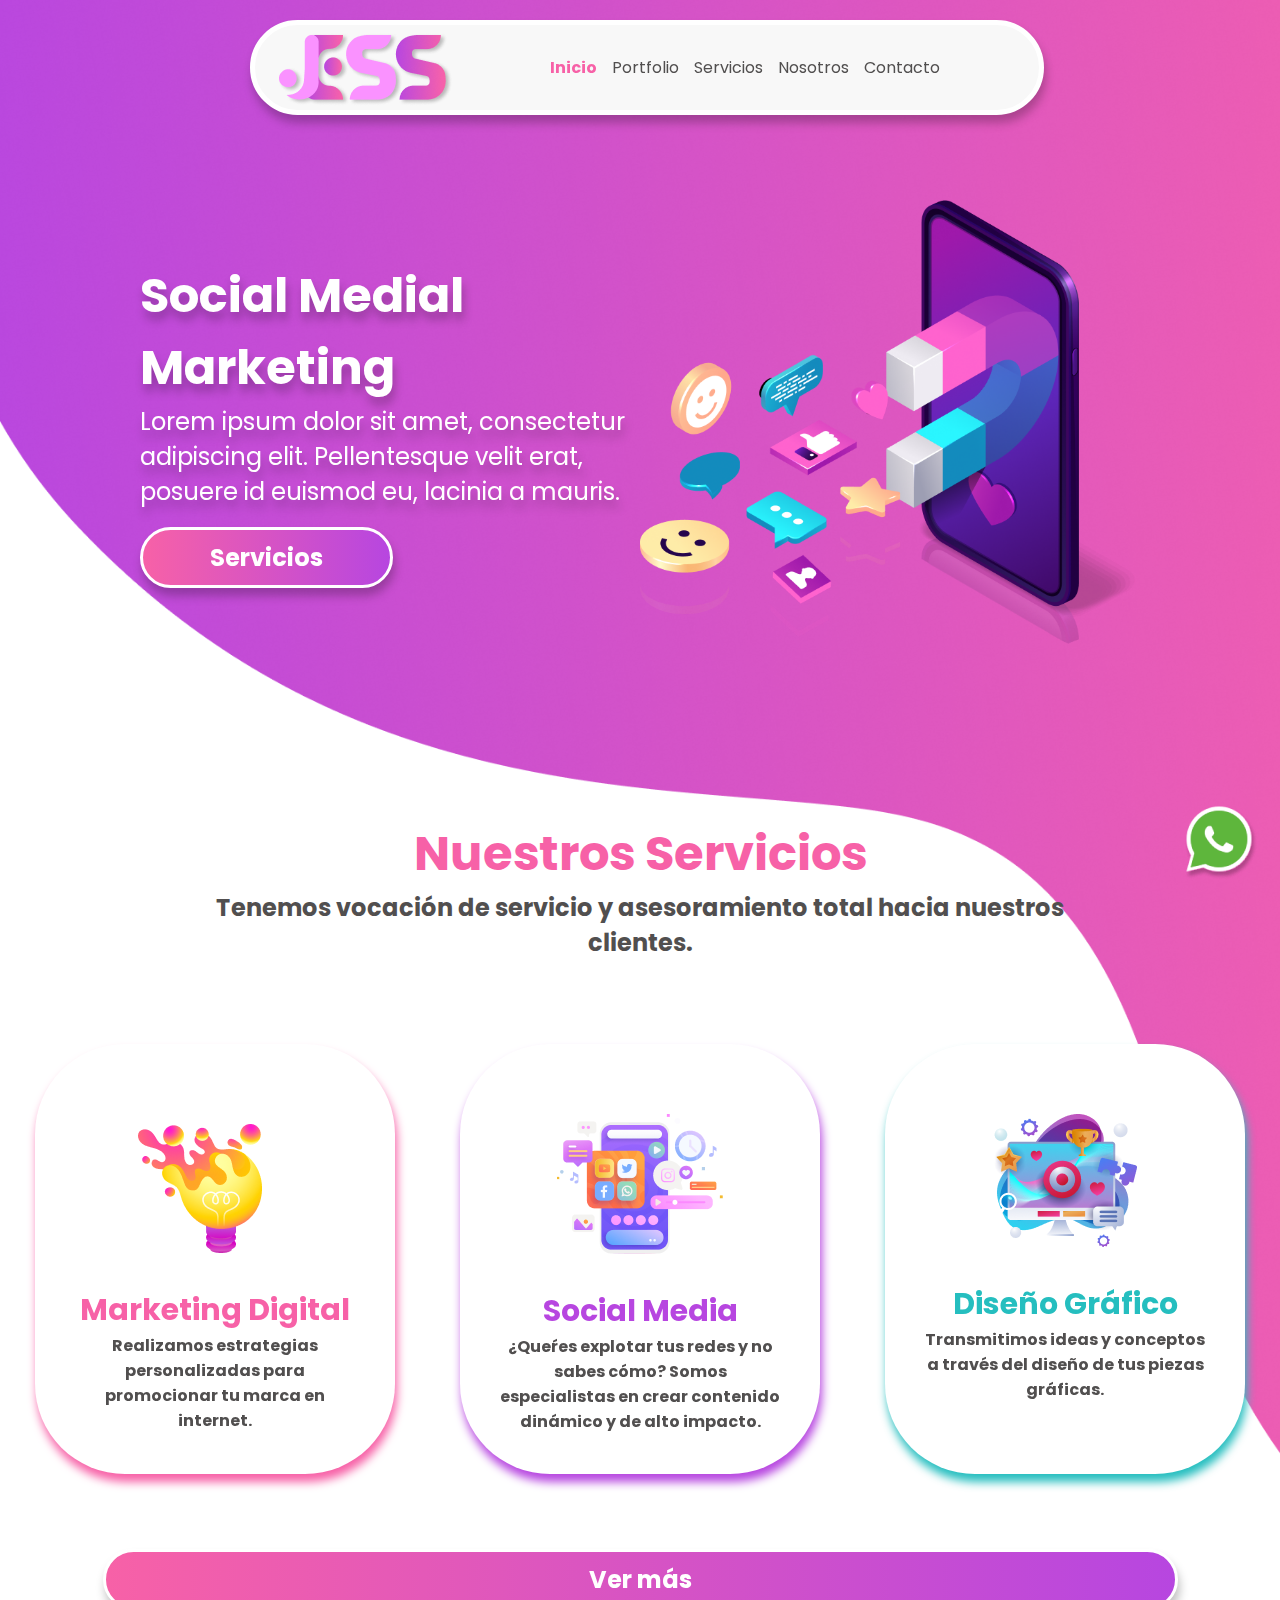
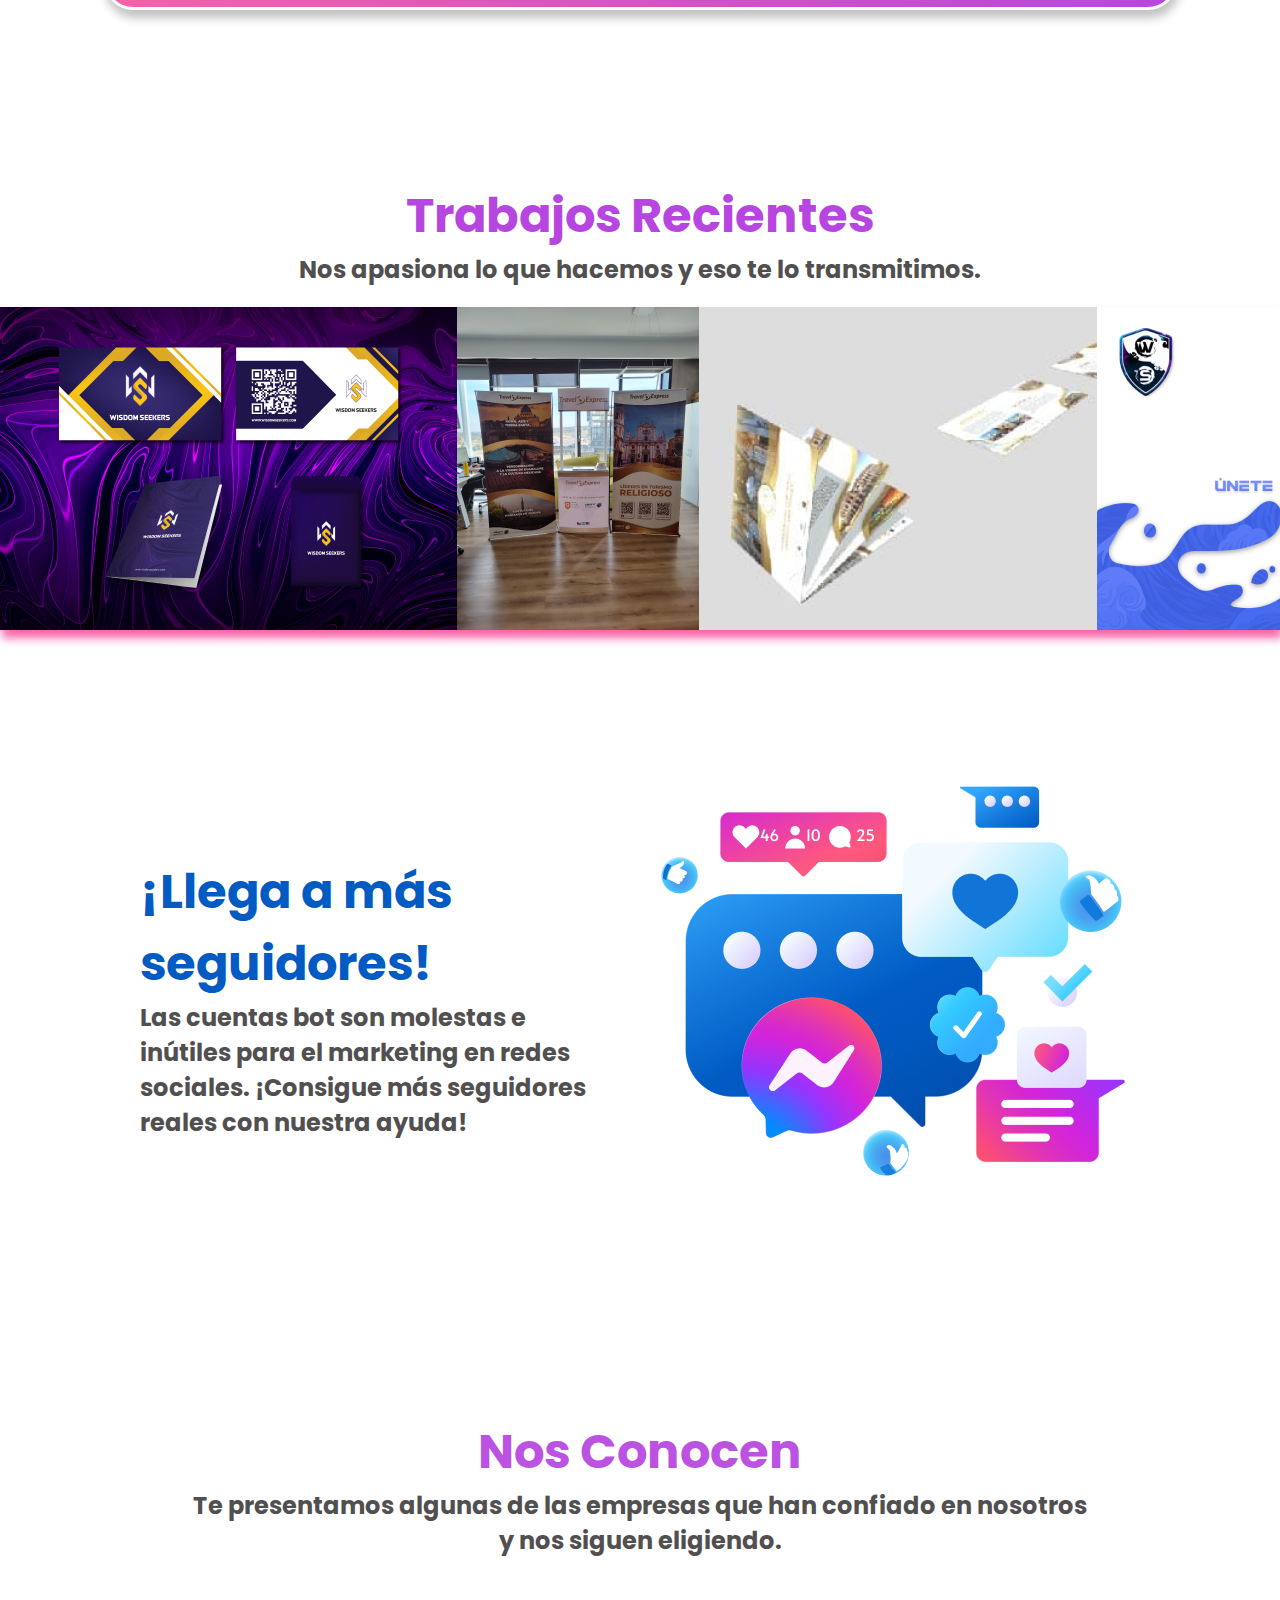
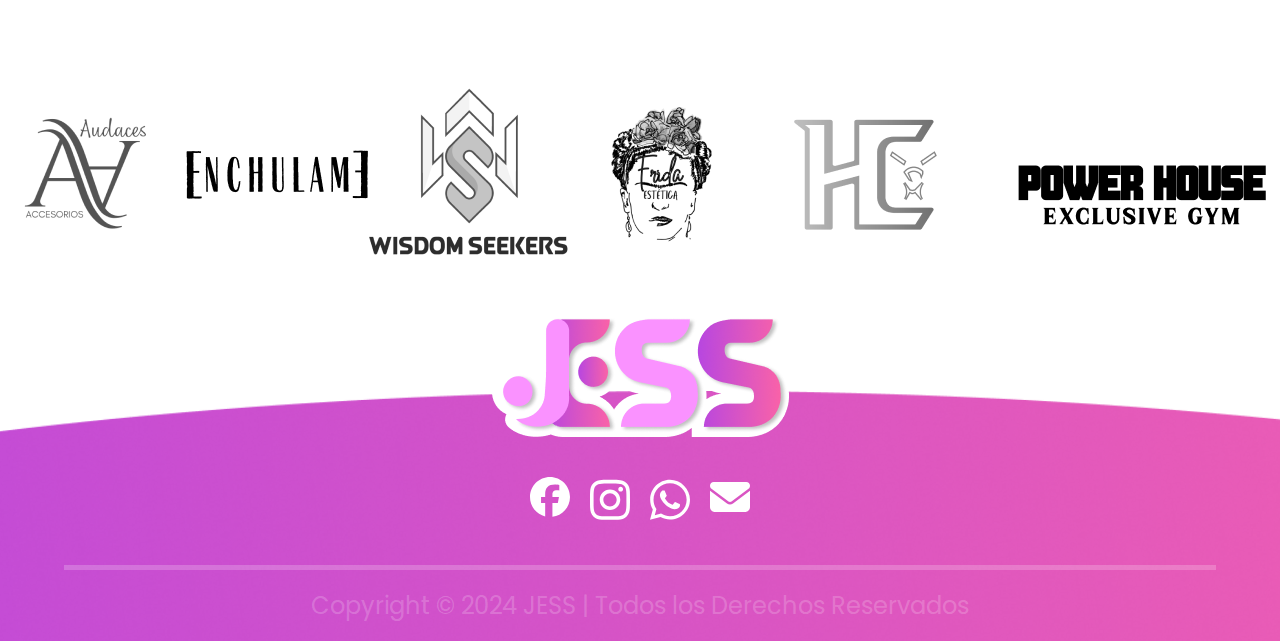
<file: index.html>
<!DOCTYPE html>
<html lang="en">
  <head>
    <meta charset="UTF-8" />
    <meta name="viewport" content="width=device-width, initial-scale=1.0" />
    <title>Jezz</title>
    <link
      rel="shortcut icon"
      type="image/x-icon"
      href="./assets/LogoJess.png"/>
    <link rel="stylesheet" href="./css/style.css" />
    <link rel="stylesheet" href="https://fonts.googleapis.com/icon?family=Material+Icons"/>
  </head>
  <body>
    <header>
      <div class="nav-space1"></div>
      <div class="nav-space2">
        <nav>
          <div class="navBar">
            <a class="navBar1" href="index.html"
              ><img src="./assets/img/LogoJess.png" alt=""
            /></a>

            <input class="navBar2" type="checkbox" name="" id="toogle" />
            <label class="navBar2" for="toogle"
              ><i class="material-icons">menu</i></label
            >

            <div class="menu">
              <ul>
                <li><a class="colornav" href="index.html">Inicio</a></li>
                <li><a href="./pages/portfolio.html">Portfolio</a></li>
                <li><a href="./pages/servicios.html">Servicios</a></li>
                <li><a href="./pages/nosotros.html">Nosotros</a></li>
                <li><a href="./pages/contacto.html">Contacto</a></li>
              </ul>
            </div>
          </div>
        </nav>
      </div>
      <div class="nav-space3"></div>
    </header>

    <main>
      <section class="cuerpo">
        <section class="botonflotante">
          <button>
            <a href="#"
              ><img src="./assets/img/index_sections/BotonFlotante.png" alt=""
            /></a>
          </button>
        </section>

        <section class="inicio-section-1">
          <div class="txt-sec1">
            <h1>
              Social Medial <br />
              Marketing
            </h1>
            <p>
              Lorem ipsum dolor sit amet, consectetur adipiscing elit. Pellentesque velit erat, posuere id euismod eu, lacinia a mauris.
            </p>
            <br />
            <button><a href="./pages/servicios.html">Servicios</a></button>
          </div>
          <div class="img-sec1">
            <img src="./assets/img/Smartphone.png" alt="" />
          </div>
        </section>

        <section class="inicio-section-2">
          <div class="txt-sec2">
            <h2>Nuestros Servicios</h2>
            <p>
              Tenemos vocación de servicio y asesoramiento total hacia nuestros
              clientes.
            </p>
          </div>
          <div class="artilces-inicio">
            <article class="art1">
              <img src="./assets/img/index_sections/1.png" alt="" />
              <h3>Marketing Digital</h3>
              <p>
                Realizamos estrategias personalizadas para promocionar tu marca
                en internet.
              </p>
            </article>
            <article class="art2">
              <img src="./assets/img/index_sections/2.png" alt="" />
              <h3>Social Media</h3>
              <p>
                ¿Queŕes explotar tus redes y no sabes cómo? Somos especialistas
                en crear contenido dinámico y de alto impacto.
              </p>
            </article>
            <article class="art3">
              <img src="./assets/img/index_sections/3.png" alt="" />
              <h3>Diseño Gráfico</h3>
              <p>
                Transmitimos ideas y conceptos a través del diseño de tus piezas
                gráficas.
              </p>
            </article>
          </div>
          <div>
            <button><a href="./pages/servicios.html">Ver más</a></button>
          </div>
        </section>

        <section class="inicio-section-3">
          <div class="txt-sec3">
            <h4>Trabajos Recientes</h4>
            <p>Nos apasiona lo que hacemos y eso te lo transmitimos.</p>
          </div>
          <div class="carousel">
            <div class="slider">
              <div class="slideTrack">
                <img src="./assets/img/index_sections/slide_1.png" alt="" />
                <img src="./assets/img/index_sections/slide_2.png" alt="" />
                <img src="./assets/img/index_sections/slide_3.png" alt="" />
                <img src="./assets/img/index_sections/slide_4.png" alt="" />
                <img src="./assets/img/index_sections/slide_5.png" alt="" />
              </div>
              <div class="slideTrack">
                <img src="./assets/img/index_sections/slide_1.png" alt="" />
                <img src="./assets/img/index_sections/slide_2.png" alt="" />
                <img src="./assets/img/index_sections/slide_3.png" alt="" />
                <img src="./assets/img/index_sections/slide_4.png" alt="" />
                <img src="./assets/img/index_sections/slide_5.png" alt="" />
              </div>
            </div>
          </div>
        </section>

        <section class="inicio-section-4">
          <div class="inicio-section-4-text">
            <h4>¡Llega a más seguidores!</h4>
            <p>
              Las cuentas bot son molestas e inútiles para el marketing en redes
              sociales. ¡Consigue más seguidores reales con nuestra ayuda!
            </p>
          </div>
          <div class="inicio-section-4-img">
            <img src="./assets/img/index_sections/s4.png" alt="" />
          </div>
        </section>

        <section class="inicio-section-5">
          <div class="txt-sec5">
            <h4>Nos Conocen</h4>
            <p>
              Te presentamos algunas de las empresas que han confiado en
              nosotros y nos siguen eligiendo.
            </p>
          </div>
          <div class="carousel2">
            <div class="slider">
              <div class="slideTrack-2">
                <img src="./assets/img/index_sections/s5_1.png" alt="" />
                <img src="./assets/img/index_sections/s5_2.png" alt="" />
                <img src="./assets/img/index_sections/s5_3.png" alt="" />
                <img src="./assets/img/index_sections/s5_4.png" alt="" />
                <img src="./assets/img/index_sections/s5_5.png" alt="" />
                <img src="./assets/img/index_sections/s5_6.png" alt="" />
                <img src="./assets/img/index_sections/s5_7.png" alt="" />
              </div>
              <div class="slideTrack-2">
                <img src="./assets/img/index_sections/s5_1.png" alt="" />
                <img src="./assets/img/index_sections/s5_2.png" alt="" />
                <img src="./assets/img/index_sections/s5_3.png" alt="" />
                <img src="./assets/img/index_sections/s5_4.png" alt="" />
                <img src="./assets/img/index_sections/s5_5.png" alt="" />
                <img src="./assets/img/index_sections/s5_6.png" alt="" />
                <img src="./assets/img/index_sections/s5_7.png" alt="" />
              </div>
              <div class="slideTrack-2">
                <img src="./assets/img/index_sections/s5_1.png" alt="" />
                <img src="./assets/img/index_sections/s5_2.png" alt="" />
                <img src="./assets/img/index_sections/s5_3.png" alt="" />
                <img src="./assets/img/index_sections/s5_4.png" alt="" />
                <img src="./assets/img/index_sections/s5_5.png" alt="" />
                <img src="./assets/img/index_sections/s5_6.png" alt="" />
                <img src="./assets/img/index_sections/s5_7.png" alt="" />
              </div>
              <div class="slideTrack-2">
                <img src="./assets/img/index_sections/s5_1.png" alt="" />
                <img src="./assets/img/index_sections/s5_2.png" alt="" />
                <img src="./assets/img/index_sections/s5_3.png" alt="" />
                <img src="./assets/img/index_sections/s5_4.png" alt="" />
                <img src="./assets/img/index_sections/s5_5.png" alt="" />
                <img src="./assets/img/index_sections/s5_6.png" alt="" />
                <img src="./assets/img/index_sections/s5_7.png" alt="" />
              </div>
            </div>
          </div>
        </section>
      </section>
    </main>
    <footer>
      <section class="footerstyle">
        <div>
          <a href="index.html"
            ><img src="./assets/img/index_sections/LogoJess.png" alt=""
          /></a>
        </div>
        <br />
        <div class="icon-footer">
          <ul>
            <li>
              <a href="#"
                ><svg xmlns="http://www.w3.org/2000/svg" viewBox="0 0 512 512">
                  <path
                    d="M512 256C512 114.6 397.4 0 256 0S0 114.6 0 256C0 376 82.7 476.8 194.2 504.5V334.2H141.4V256h52.8V222.3c0-87.1 39.4-127.5 125-127.5c16.2 0 44.2 3.2 55.7 6.4V172c-6-.6-16.5-1-29.6-1c-42 0-58.2 15.9-58.2 57.2V256h83.6l-14.4 78.2H287V510.1C413.8 494.8 512 386.9 512 256h0z"
                  /></svg>
                </a>
            </li>
            <li>
              <a href="#"
                ><svg xmlns="http://www.w3.org/2000/svg" viewBox="0 0 448 512">
                  <path
                    d="M224.1 141c-63.6 0-114.9 51.3-114.9 114.9s51.3 114.9 114.9 114.9S339 319.5 339 255.9 287.7 141 224.1 141zm0 189.6c-41.1 0-74.7-33.5-74.7-74.7s33.5-74.7 74.7-74.7 74.7 33.5 74.7 74.7-33.6 74.7-74.7 74.7zm146.4-194.3c0 14.9-12 26.8-26.8 26.8-14.9 0-26.8-12-26.8-26.8s12-26.8 26.8-26.8 26.8 12 26.8 26.8zm76.1 27.2c-1.7-35.9-9.9-67.7-36.2-93.9-26.2-26.2-58-34.4-93.9-36.2-37-2.1-147.9-2.1-184.9 0-35.8 1.7-67.6 9.9-93.9 36.1s-34.4 58-36.2 93.9c-2.1 37-2.1 147.9 0 184.9 1.7 35.9 9.9 67.7 36.2 93.9s58 34.4 93.9 36.2c37 2.1 147.9 2.1 184.9 0 35.9-1.7 67.7-9.9 93.9-36.2 26.2-26.2 34.4-58 36.2-93.9 2.1-37 2.1-147.8 0-184.8zM398.8 388c-7.8 19.6-22.9 34.7-42.6 42.6-29.5 11.7-99.5 9-132.1 9s-102.7 2.6-132.1-9c-19.6-7.8-34.7-22.9-42.6-42.6-11.7-29.5-9-99.5-9-132.1s-2.6-102.7 9-132.1c7.8-19.6 22.9-34.7 42.6-42.6 29.5-11.7 99.5-9 132.1-9s102.7-2.6 132.1 9c19.6 7.8 34.7 22.9 42.6 42.6 11.7 29.5 9 99.5 9 132.1s2.7 102.7-9 132.1z"
                  /></svg>
                </a>
            </li>
            <li>
              <a href="#"
                ><svg xmlns="http://www.w3.org/2000/svg" viewBox="0 0 448 512">
                  <path
                    d="M380.9 97.1C339 55.1 283.2 32 223.9 32c-122.4 0-222 99.6-222 222 0 39.1 10.2 77.3 29.6 111L0 480l117.7-30.9c32.4 17.7 68.9 27 106.1 27h.1c122.3 0 224.1-99.6 224.1-222 0-59.3-25.2-115-67.1-157zm-157 341.6c-33.2 0-65.7-8.9-94-25.7l-6.7-4-69.8 18.3L72 359.2l-4.4-7c-18.5-29.4-28.2-63.3-28.2-98.2 0-101.7 82.8-184.5 184.6-184.5 49.3 0 95.6 19.2 130.4 54.1 34.8 34.9 56.2 81.2 56.1 130.5 0 101.8-84.9 184.6-186.6 184.6zm101.2-138.2c-5.5-2.8-32.8-16.2-37.9-18-5.1-1.9-8.8-2.8-12.5 2.8-3.7 5.6-14.3 18-17.6 21.8-3.2 3.7-6.5 4.2-12 1.4-32.6-16.3-54-29.1-75.5-66-5.7-9.8 5.7-9.1 16.3-30.3 1.8-3.7 .9-6.9-.5-9.7-1.4-2.8-12.5-30.1-17.1-41.2-4.5-10.8-9.1-9.3-12.5-9.5-3.2-.2-6.9-.2-10.6-.2-3.7 0-9.7 1.4-14.8 6.9-5.1 5.6-19.4 19-19.4 46.3 0 27.3 19.9 53.7 22.6 57.4 2.8 3.7 39.1 59.7 94.8 83.8 35.2 15.2 49 16.5 66.6 13.9 10.7-1.6 32.8-13.4 37.4-26.4 4.6-13 4.6-24.1 3.2-26.4-1.3-2.5-5-3.9-10.5-6.6z"
                  /></svg>
                </a>
            </li>
            <li>
              <a href="#"
                ><svg xmlns="http://www.w3.org/2000/svg" viewBox="0 0 512 512">
                  <path
                    d="M48 64C21.5 64 0 85.5 0 112c0 15.1 7.1 29.3 19.2 38.4L236.8 313.6c11.4 8.5 27 8.5 38.4 0L492.8 150.4c12.1-9.1 19.2-23.3 19.2-38.4c0-26.5-21.5-48-48-48H48zM0 176V384c0 35.3 28.7 64 64 64H448c35.3 0 64-28.7 64-64V176L294.4 339.2c-22.8 17.1-54 17.1-76.8 0L0 176z"
                  /></svg>
                </a>
            </li>
          </ul>
        </div>
        <br />
        <div class="line-footer"></div>
        <br />
        <div>
          <p>Copyright © 2024 JESS | Todos los Derechos Reservados</p>
        </div>
      </section>
    </footer>
  </body>
</html>
</file>
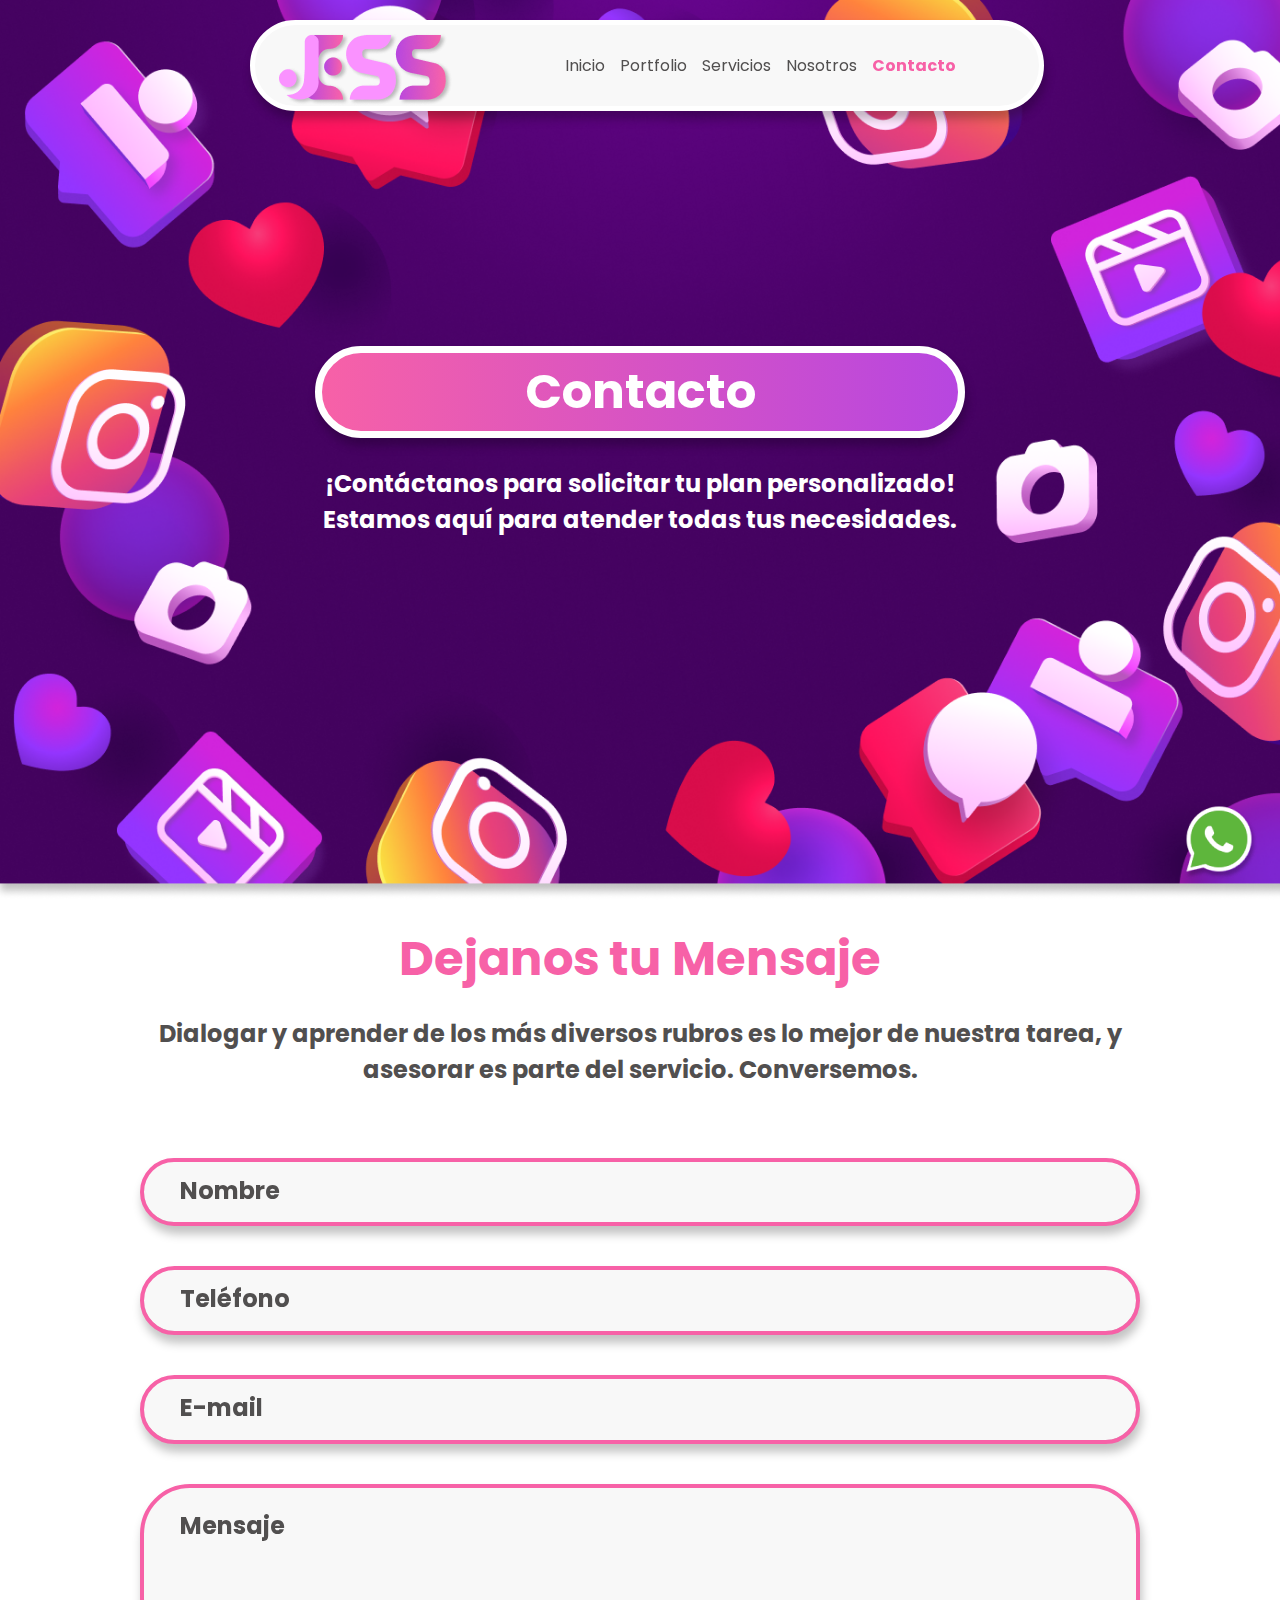
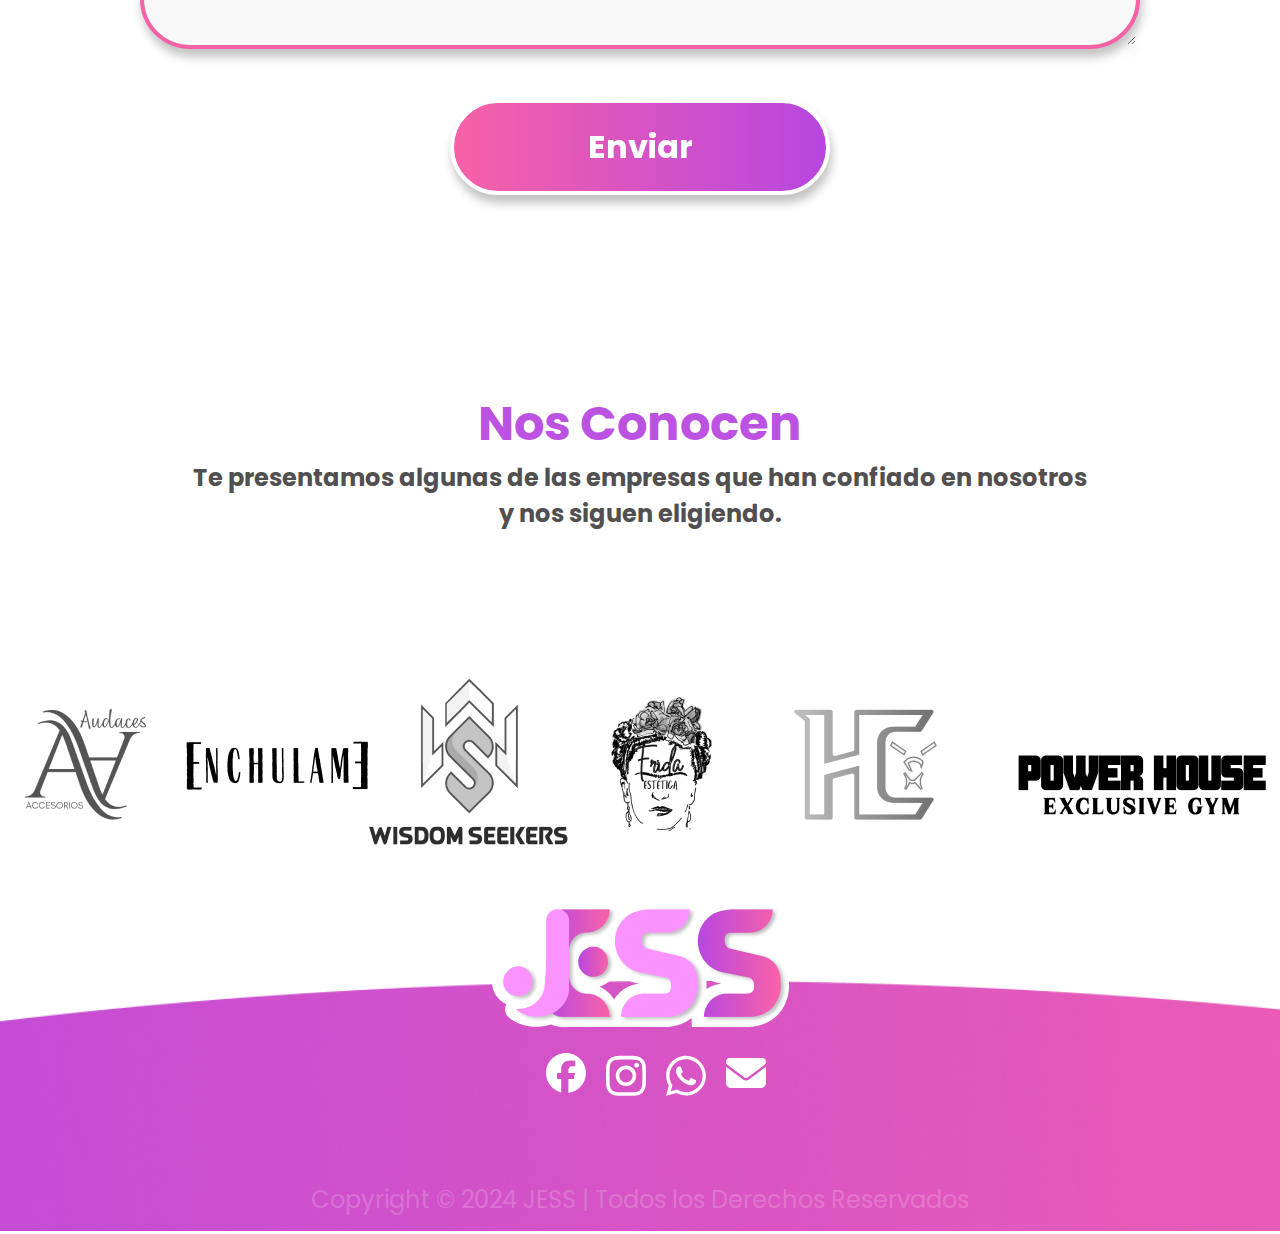
<file: pages/contacto.html>
<!DOCTYPE html>
<html lang="en">
<head>
    <meta charset="UTF-8">
    <meta name="viewport" content="width=device-width, initial-scale=1.0">
    <title>Jezz</title>
    <link rel="shortcut icon" type="image/x-icon" href="../assets/LogoJess.png">
    <link rel="stylesheet" href="../css/style.css">
    <link rel="stylesheet" href="https://fonts.googleapis.com/icon?family=Material+Icons"/>
    <link href="https://cdn.jsdelivr.net/npm/bootstrap@5.3.3/dist/css/bootstrap.min.css" rel="stylesheet" integrity="sha384-QWTKZyjpPEjISv5WaRU9OFeRpok6YctnYmDr5pNlyT2bRjXh0JMhjY6hW+ALEwIH" crossorigin="anonymous">
</head>
<body>
    <header>
        <div class="nav-space1"></div>
        <div class="nav-space2">
        <nav>
            <div class="navBar">
            <a class="navBar1" href="../index.html"><img src="../assets/img/LogoJess.png" alt=""/></a>

            <input class="navBar2" type="checkbox" name="" id="toogle" />
            <label class="navBar2" for="toogle"><i class="material-icons">menu</i></label>

            <div class="menu">
                <ul>
                    <li><a href="../index.html">Inicio</a></li>
                    <li><a href="./portfolio.html">Portfolio</a></li>
                    <li><a href="./servicios.html">Servicios</a></li>
                    <li><a href="./nosotros.html">Nosotros</a></li>
                    <li><a class="colornav"  href="./contacto.html">Contacto</a></li>
                </ul>
            </div>
            </div>
        </nav>
        </div>
        <div class="nav-space3"></div>
    </header>
    <main>
        <section class="botonflotante">
            <button><a href="#"><img src="../assets/img/index_sections/BotonFlotante.png" alt=""></a></button>
        </section>

        <section class="contacto-section-1">
            <div class="s1-contacto-sec1">
                <h1>Contacto</h1>
                <p>¡Contáctanos para solicitar tu plan personalizado! Estamos aquí para atender todas tus necesidades.</p>
            </div>
        </section>

        <section>
            <section class="sec2-nosotros">
                <div class="s1-nosotros-space"></div>
                <div class="text1-sec2-nosotros">
                    <h2>Dejanos tu Mensaje</h2>
                    <p>Dialogar y aprender de los más diversos rubros es lo mejor de nuestra tarea, y asesorar es parte del servicio. Conversemos.</p>
                </div>
                <div></div>
            </section>
            <!-- <section class="form-contacto">
                <div class="space-form-c"></div>
                <div class="form-edit-c">
                    <form action="" class="form-edit" method="POST">
                        <fieldset>
                            -- <legend>Datos personales</legend> --
                            <div>
                                <label><input class="form-edit-text2" type="text" placeholder="Nombre" data-error="El Nombre es requerido."></label>
                                <label><input class="form-edit-text2" type="text" placeholder="Teléfono" data-error="El N° de Teléfono es requerido."></label>
                            </div>
                            <div>
                                <label><input class="form-edit-text" type="text" placeholder="E-mail" data-error="El E-mail es requerido."></label>
                            </div>
                            <div>
                                <label><textarea class="form-edit-text" type="text" placeholder="Mensaje" required name="Mensaje" id="Mensaje" cols="50%" rows="5"></textarea></label>
                            </div>
                        </fieldset>
                    </form>
                    <input type="submit" value="Enviar">
                    -- <button type="submit">Enviar</button> --
                </div>
                <div class="space-form-c"></div>
                
            </section> -->

            <section class="form-contacto">
                <div class="size-form">
                    <div class="container text-center">
                        <form class="row">
                            <div class="col-xxl-6 col-md-12 mb-3">
                                <label for="exampleInputNombre" class="form-label"></label>
                                <input type="text" class="form-control" id="form-style" aria-describedby="emailHelp" placeholder="Nombre" data-error="El Nombre es requerido.">
                            </div>
                            <div class="col-xxl-6 col-md-12 mb-3">
                                <label for="exampleInputTeléfono" class="form-label"></label>
                                <input type="number" class="form-control" id="form-style" placeholder="Teléfono" aria-describedby="emailHelp">
                            </div>
                            <div class="col-md-12 mb-3">
                                <label for="exampleInputEmail1" class="form-label"></label>
                                <input type="email" class="form-control" id="form-style" placeholder="E-mail" aria-describedby="emailHelp">
                            </div>
                            <div class="col-xxl-12 mb-6">
                                <label for="exampleFormControlTextarea1" class="form-label"></label>
                                <textarea class="form-control" id="form-style" placeholder="Mensaje"  rows="5"></textarea>
                            </div>
                            <div class="col-12">
                            <button type="submit" class="btn-form">Enviar</button>
                            </div>
                        </form>
                    </div>
                </div>
            </section>
        </section>

        

        <section class="inicio-section-5">
            <div class="txt-sec5">
              <h4>Nos Conocen</h4>
              <p>
                Te presentamos algunas de las empresas que han confiado en
                nosotros y nos siguen eligiendo.
              </p>
            </div>
            <div class="carousel2">
              <div class="slider">
                <div class="slideTrack-2">
                  <img src="../assets/img/index_sections/s5_1.png" alt="" />
                  <img src="../assets/img/index_sections/s5_2.png" alt="" />
                  <img src="../assets/img/index_sections/s5_3.png" alt="" />
                  <img src="../assets/img/index_sections/s5_4.png" alt="" />
                  <img src="../assets/img/index_sections/s5_5.png" alt="" />
                  <img src="../assets/img/index_sections/s5_6.png" alt="" />
                  <img src="../assets/img/index_sections/s5_7.png" alt="" />
                </div>
                <div class="slideTrack-2">
                  <img src="../assets/img/index_sections/s5_1.png" alt="" />
                  <img src="../assets/img/index_sections/s5_2.png" alt="" />
                  <img src="../assets/img/index_sections/s5_3.png" alt="" />
                  <img src="../assets/img/index_sections/s5_4.png" alt="" />
                  <img src="../assets/img/index_sections/s5_5.png" alt="" />
                  <img src="../assets/img/index_sections/s5_6.png" alt="" />
                  <img src="../assets/img/index_sections/s5_7.png" alt="" />
                </div>
                <div class="slideTrack-2">
                  <img src="../assets/img/index_sections/s5_1.png" alt="" />
                  <img src="../assets/img/index_sections/s5_2.png" alt="" />
                  <img src="../assets/img/index_sections/s5_3.png" alt="" />
                  <img src="../assets/img/index_sections/s5_4.png" alt="" />
                  <img src="../assets/img/index_sections/s5_5.png" alt="" />
                  <img src="../assets/img/index_sections/s5_6.png" alt="" />
                  <img src="../assets/img/index_sections/s5_7.png" alt="" />
                </div>
                <div class="slideTrack-2">
                  <img src="../assets/img/index_sections/s5_1.png" alt="" />
                  <img src="../assets/img/index_sections/s5_2.png" alt="" />
                  <img src="../assets/img/index_sections/s5_3.png" alt="" />
                  <img src="../assets/img/index_sections/s5_4.png" alt="" />
                  <img src="../assets/img/index_sections/s5_5.png" alt="" />
                  <img src="../assets/img/index_sections/s5_6.png" alt="" />
                  <img src="../assets/img/index_sections/s5_7.png" alt="" />
                </div>
              </div>
            </div>
          </section>
    </main>
    <footer>
        <section class="footerstyle">
          <div>
            <a href="../index.html"
              ><img src="../assets/img/index_sections/LogoJess.png" alt=""
            /></a>
          </div>
          <br />
          <div class="icon-footer">
            <ul>
              <li>
                <a href="#"
                  ><svg xmlns="http://www.w3.org/2000/svg" viewBox="0 0 512 512">
                    <path
                      d="M512 256C512 114.6 397.4 0 256 0S0 114.6 0 256C0 376 82.7 476.8 194.2 504.5V334.2H141.4V256h52.8V222.3c0-87.1 39.4-127.5 125-127.5c16.2 0 44.2 3.2 55.7 6.4V172c-6-.6-16.5-1-29.6-1c-42 0-58.2 15.9-58.2 57.2V256h83.6l-14.4 78.2H287V510.1C413.8 494.8 512 386.9 512 256h0z"/></svg></a>
              </li>
              <li>
                <a href="#"
                  ><svg xmlns="http://www.w3.org/2000/svg" viewBox="0 0 448 512">
                    <path
                      d="M224.1 141c-63.6 0-114.9 51.3-114.9 114.9s51.3 114.9 114.9 114.9S339 319.5 339 255.9 287.7 141 224.1 141zm0 189.6c-41.1 0-74.7-33.5-74.7-74.7s33.5-74.7 74.7-74.7 74.7 33.5 74.7 74.7-33.6 74.7-74.7 74.7zm146.4-194.3c0 14.9-12 26.8-26.8 26.8-14.9 0-26.8-12-26.8-26.8s12-26.8 26.8-26.8 26.8 12 26.8 26.8zm76.1 27.2c-1.7-35.9-9.9-67.7-36.2-93.9-26.2-26.2-58-34.4-93.9-36.2-37-2.1-147.9-2.1-184.9 0-35.8 1.7-67.6 9.9-93.9 36.1s-34.4 58-36.2 93.9c-2.1 37-2.1 147.9 0 184.9 1.7 35.9 9.9 67.7 36.2 93.9s58 34.4 93.9 36.2c37 2.1 147.9 2.1 184.9 0 35.9-1.7 67.7-9.9 93.9-36.2 26.2-26.2 34.4-58 36.2-93.9 2.1-37 2.1-147.8 0-184.8zM398.8 388c-7.8 19.6-22.9 34.7-42.6 42.6-29.5 11.7-99.5 9-132.1 9s-102.7 2.6-132.1-9c-19.6-7.8-34.7-22.9-42.6-42.6-11.7-29.5-9-99.5-9-132.1s-2.6-102.7 9-132.1c7.8-19.6 22.9-34.7 42.6-42.6 29.5-11.7 99.5-9 132.1-9s102.7-2.6 132.1 9c19.6 7.8 34.7 22.9 42.6 42.6 11.7 29.5 9 99.5 9 132.1s2.7 102.7-9 132.1z"/></svg></a>
              </li>
              <li>
                <a href="#"
                  ><svg xmlns="http://www.w3.org/2000/svg" viewBox="0 0 448 512">
                    <path
                      d="M380.9 97.1C339 55.1 283.2 32 223.9 32c-122.4 0-222 99.6-222 222 0 39.1 10.2 77.3 29.6 111L0 480l117.7-30.9c32.4 17.7 68.9 27 106.1 27h.1c122.3 0 224.1-99.6 224.1-222 0-59.3-25.2-115-67.1-157zm-157 341.6c-33.2 0-65.7-8.9-94-25.7l-6.7-4-69.8 18.3L72 359.2l-4.4-7c-18.5-29.4-28.2-63.3-28.2-98.2 0-101.7 82.8-184.5 184.6-184.5 49.3 0 95.6 19.2 130.4 54.1 34.8 34.9 56.2 81.2 56.1 130.5 0 101.8-84.9 184.6-186.6 184.6zm101.2-138.2c-5.5-2.8-32.8-16.2-37.9-18-5.1-1.9-8.8-2.8-12.5 2.8-3.7 5.6-14.3 18-17.6 21.8-3.2 3.7-6.5 4.2-12 1.4-32.6-16.3-54-29.1-75.5-66-5.7-9.8 5.7-9.1 16.3-30.3 1.8-3.7 .9-6.9-.5-9.7-1.4-2.8-12.5-30.1-17.1-41.2-4.5-10.8-9.1-9.3-12.5-9.5-3.2-.2-6.9-.2-10.6-.2-3.7 0-9.7 1.4-14.8 6.9-5.1 5.6-19.4 19-19.4 46.3 0 27.3 19.9 53.7 22.6 57.4 2.8 3.7 39.1 59.7 94.8 83.8 35.2 15.2 49 16.5 66.6 13.9 10.7-1.6 32.8-13.4 37.4-26.4 4.6-13 4.6-24.1 3.2-26.4-1.3-2.5-5-3.9-10.5-6.6z"/></svg></a>
              </li>
              <li>
                <a href="#"
                  ><svg xmlns="http://www.w3.org/2000/svg" viewBox="0 0 512 512">
                    <path
                      d="M48 64C21.5 64 0 85.5 0 112c0 15.1 7.1 29.3 19.2 38.4L236.8 313.6c11.4 8.5 27 8.5 38.4 0L492.8 150.4c12.1-9.1 19.2-23.3 19.2-38.4c0-26.5-21.5-48-48-48H48zM0 176V384c0 35.3 28.7 64 64 64H448c35.3 0 64-28.7 64-64V176L294.4 339.2c-22.8 17.1-54 17.1-76.8 0L0 176z"/></svg></a>
              </li>
            </ul>
          </div>
          <br />
          <div class="line-footer"></div>
          <br />
          <div>
            <p>Copyright © 2024 JESS | Todos los Derechos Reservados</p>
          </div>
        </section>
      </footer>
    <script src="https://cdn.jsdelivr.net/npm/bootstrap@5.3.3/dist/js/bootstrap.bundle.min.js" integrity="sha384-YvpcrYf0tY3lHB60NNkmXc5s9fDVZLESaAA55NDzOxhy9GkcIdslK1eN7N6jIeHz" crossorigin="anonymous"></script>
</body>
</html>
</file>
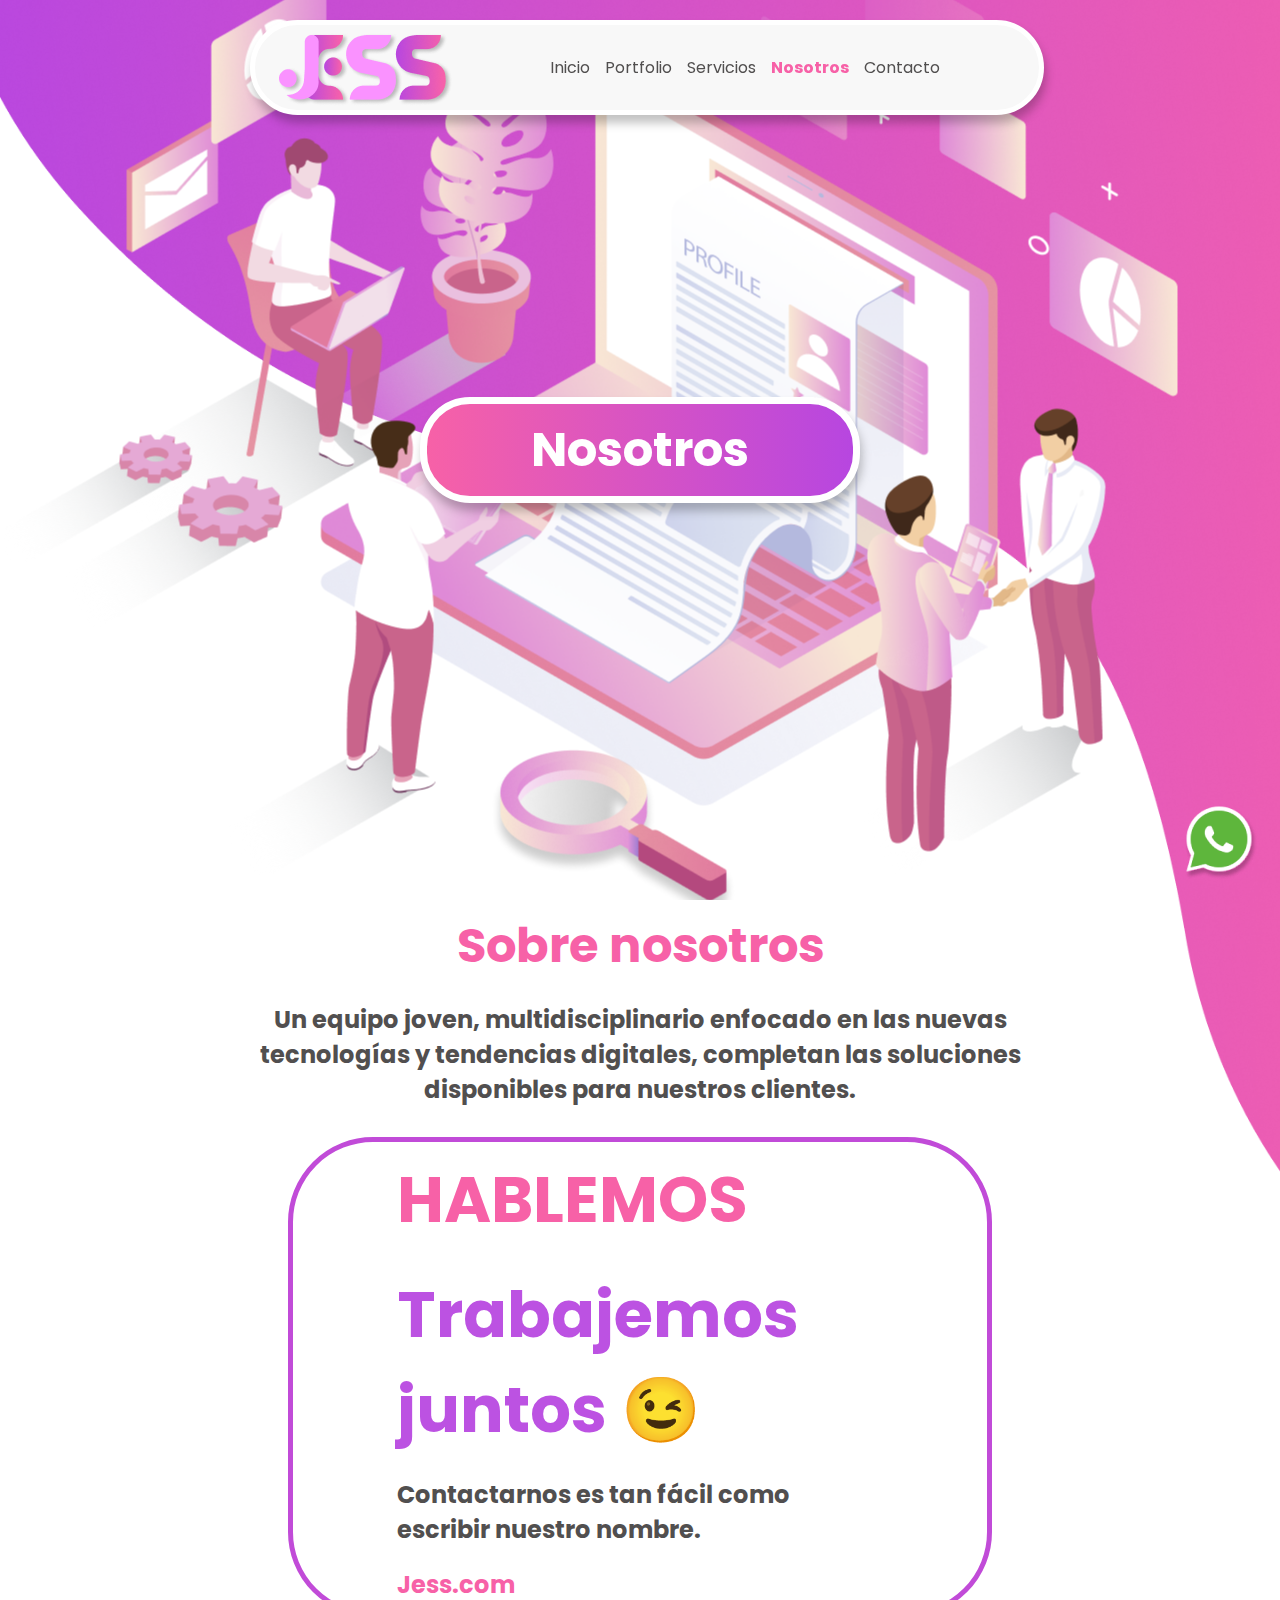
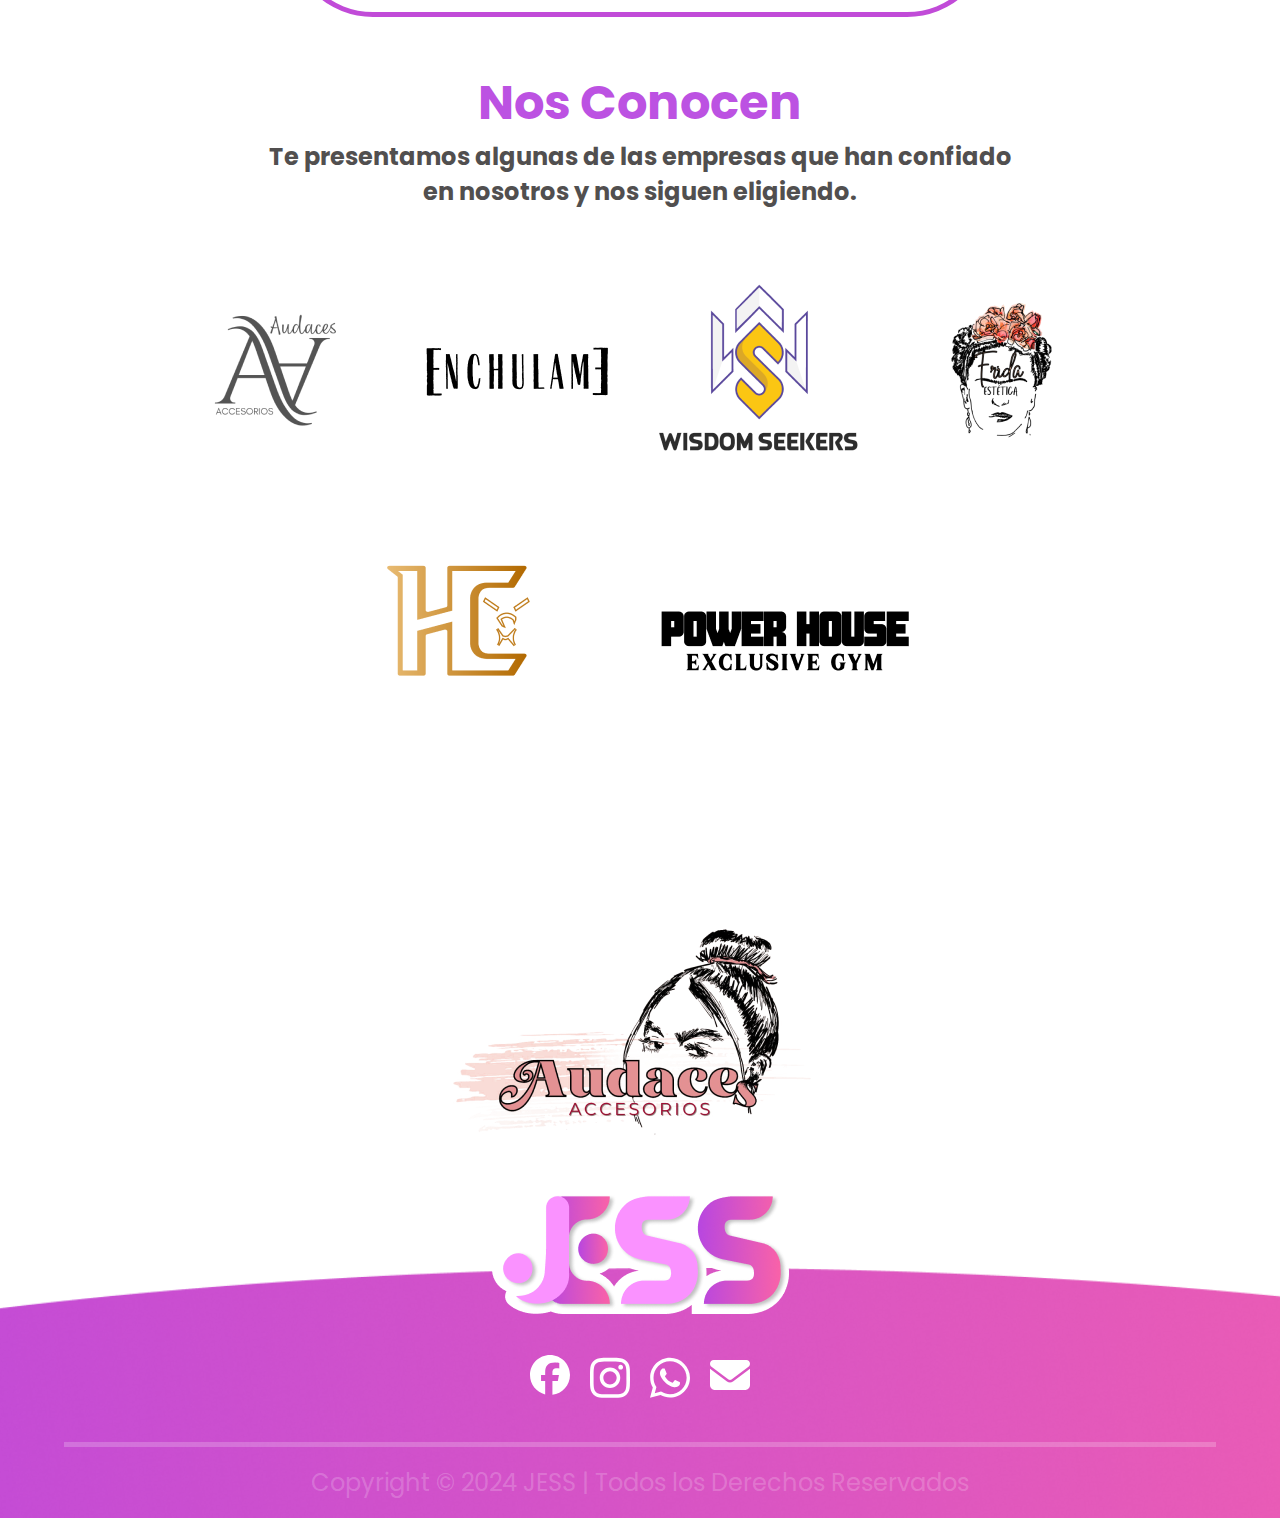
<file: pages/nosotros.html>
<!DOCTYPE html>
<html lang="en">
<head>
    <meta charset="UTF-8">
    <meta name="viewport" content="width=device-width, initial-scale=1.0">
    <title>Jezz</title>
    <link rel="shortcut icon" type="image/x-icon" href="../assets/LogoJess.png">
    <link rel="stylesheet" href="../css/style.css">
    <link rel="stylesheet" href="https://fonts.googleapis.com/icon?family=Material+Icons"/>
</head>
<body>
    <header>
        <div class="nav-space1"></div>
        <div class="nav-space2">
          <nav>
            <div class="navBar">
              <a class="navBar1" href="../index.html"
                ><img src="../assets/img/LogoJess.png" alt=""
              /></a>
  
              <input class="navBar2" type="checkbox" name="" id="toogle" />
              <label class="navBar2" for="toogle"
                ><i class="material-icons">menu</i></label
              >
  
              <div class="menu">
                <ul>
                  <li><a href="../index.html">Inicio</a></li>
                  <li><a href="./portfolio.html">Portfolio</a></li>
                  <li><a href="./servicios.html">Servicios</a></li>
                  <li><a class="colornav"  href="./nosotros.html">Nosotros</a></li>
                  <li><a href="./contacto.html">Contacto</a></li>
                </ul>
              </div>
            </div>
          </nav>
        </div>
        <div class="nav-space3"></div>
      </header>

    <main>
        <section class="img-sec1-nosotros">
            <section class="botonflotante">
                <button><a href="#"><img src="../assets/img/index_sections/BotonFlotante.png" alt=""></a></button>
            </section>
            <section class="nosotros-section-1">
                <!-- <div class="s1-nosotros-space"></div> -->
                <div class="nosotros-sec1">
                    <h1>Nosotros</h1>
                </div>
                <!-- <div class="s1-nosotros-space"></div> -->
            </section>
            <section class="sec2-nosotros">
                <!-- <div class="s1-nosotros-space"></div> -->
                <div class="text1-sec2-nosotros">
                    <h2>Sobre nosotros</h2>
                    <p>Un equipo joven, multidisciplinario enfocado en las nuevas <br>tecnologías y tendencias digitales, completan las soluciones<br> disponibles para nuestros clientes.</p>
                </div>
                <div class="text2-sec2-nosotros">
                    <h2>HABLEMOS</h2>
                    <h3>Trabajemos juntos 😉</h3>
                    <p>Contactarnos es tan fácil como escribir nuestro nombre.</p><a href="#"><p>Jess.com</p></a>
                </div>
                <!-- <div class="s1-nosotros-space"></div> -->
            </section>

            <section class="nosotros-section-3">
                <div class="nos-txt-sec3">
                    <h4>Nos Conocen</h4>
                    <p>Te presentamos algunas de las empresas que han confiado en nosotros y nos siguen eligiendo.</p>
                </div>
                <div class="nos-slide-sec5">
                    <ul class="n1-ul">
                        <li><img src="../assets/img/index_sections/s5_1.png" alt=""></li>
                        <li><img src="../assets/img/index_sections/s5_2.png" alt=""></li>
                        <li><img src="../assets/img/index_sections/s5_3.png" alt=""></li>
                        <li><img src="../assets/img/index_sections/s5_4.png" alt=""></li>
                    </ul>
                    <ul class="n2-ul">
                        <li><img src="../assets/img/index_sections/s5_5.png" alt=""></li>
                        <li><img src="../assets/img/index_sections/s5_6.png" alt=""></li>
                        <li><img src="../assets/img/index_sections/s5_7.png" alt=""></li>
                    </ul>
                </div>
            </section>

        </section>
    </main>
    <footer>
        <section class="footerstyle">
            <div>
                <a href="../index.html"><img src="../assets/img/index_sections/LogoJess.png" alt=""></a>
            </div>
            <br>
            <div class="icon-footer">
                <ul>
                    <li><a href="#"><svg xmlns="http://www.w3.org/2000/svg" viewBox="0 0 512 512"><path d="M512 256C512 114.6 397.4 0 256 0S0 114.6 0 256C0 376 82.7 476.8 194.2 504.5V334.2H141.4V256h52.8V222.3c0-87.1 39.4-127.5 125-127.5c16.2 0 44.2 3.2 55.7 6.4V172c-6-.6-16.5-1-29.6-1c-42 0-58.2 15.9-58.2 57.2V256h83.6l-14.4 78.2H287V510.1C413.8 494.8 512 386.9 512 256h0z"/></svg></i></a></li>
                    <li><a href="#"><svg xmlns="http://www.w3.org/2000/svg" viewBox="0 0 448 512"><path d="M224.1 141c-63.6 0-114.9 51.3-114.9 114.9s51.3 114.9 114.9 114.9S339 319.5 339 255.9 287.7 141 224.1 141zm0 189.6c-41.1 0-74.7-33.5-74.7-74.7s33.5-74.7 74.7-74.7 74.7 33.5 74.7 74.7-33.6 74.7-74.7 74.7zm146.4-194.3c0 14.9-12 26.8-26.8 26.8-14.9 0-26.8-12-26.8-26.8s12-26.8 26.8-26.8 26.8 12 26.8 26.8zm76.1 27.2c-1.7-35.9-9.9-67.7-36.2-93.9-26.2-26.2-58-34.4-93.9-36.2-37-2.1-147.9-2.1-184.9 0-35.8 1.7-67.6 9.9-93.9 36.1s-34.4 58-36.2 93.9c-2.1 37-2.1 147.9 0 184.9 1.7 35.9 9.9 67.7 36.2 93.9s58 34.4 93.9 36.2c37 2.1 147.9 2.1 184.9 0 35.9-1.7 67.7-9.9 93.9-36.2 26.2-26.2 34.4-58 36.2-93.9 2.1-37 2.1-147.8 0-184.8zM398.8 388c-7.8 19.6-22.9 34.7-42.6 42.6-29.5 11.7-99.5 9-132.1 9s-102.7 2.6-132.1-9c-19.6-7.8-34.7-22.9-42.6-42.6-11.7-29.5-9-99.5-9-132.1s-2.6-102.7 9-132.1c7.8-19.6 22.9-34.7 42.6-42.6 29.5-11.7 99.5-9 132.1-9s102.7-2.6 132.1 9c19.6 7.8 34.7 22.9 42.6 42.6 11.7 29.5 9 99.5 9 132.1s2.7 102.7-9 132.1z"/></svg></a></li>
                    <li><a href="#"><svg xmlns="http://www.w3.org/2000/svg" viewBox="0 0 448 512"><path d="M380.9 97.1C339 55.1 283.2 32 223.9 32c-122.4 0-222 99.6-222 222 0 39.1 10.2 77.3 29.6 111L0 480l117.7-30.9c32.4 17.7 68.9 27 106.1 27h.1c122.3 0 224.1-99.6 224.1-222 0-59.3-25.2-115-67.1-157zm-157 341.6c-33.2 0-65.7-8.9-94-25.7l-6.7-4-69.8 18.3L72 359.2l-4.4-7c-18.5-29.4-28.2-63.3-28.2-98.2 0-101.7 82.8-184.5 184.6-184.5 49.3 0 95.6 19.2 130.4 54.1 34.8 34.9 56.2 81.2 56.1 130.5 0 101.8-84.9 184.6-186.6 184.6zm101.2-138.2c-5.5-2.8-32.8-16.2-37.9-18-5.1-1.9-8.8-2.8-12.5 2.8-3.7 5.6-14.3 18-17.6 21.8-3.2 3.7-6.5 4.2-12 1.4-32.6-16.3-54-29.1-75.5-66-5.7-9.8 5.7-9.1 16.3-30.3 1.8-3.7 .9-6.9-.5-9.7-1.4-2.8-12.5-30.1-17.1-41.2-4.5-10.8-9.1-9.3-12.5-9.5-3.2-.2-6.9-.2-10.6-.2-3.7 0-9.7 1.4-14.8 6.9-5.1 5.6-19.4 19-19.4 46.3 0 27.3 19.9 53.7 22.6 57.4 2.8 3.7 39.1 59.7 94.8 83.8 35.2 15.2 49 16.5 66.6 13.9 10.7-1.6 32.8-13.4 37.4-26.4 4.6-13 4.6-24.1 3.2-26.4-1.3-2.5-5-3.9-10.5-6.6z"/></svg></i></a></li>
                    <li><a href="#"><svg xmlns="http://www.w3.org/2000/svg" viewBox="0 0 512 512"><path d="M48 64C21.5 64 0 85.5 0 112c0 15.1 7.1 29.3 19.2 38.4L236.8 313.6c11.4 8.5 27 8.5 38.4 0L492.8 150.4c12.1-9.1 19.2-23.3 19.2-38.4c0-26.5-21.5-48-48-48H48zM0 176V384c0 35.3 28.7 64 64 64H448c35.3 0 64-28.7 64-64V176L294.4 339.2c-22.8 17.1-54 17.1-76.8 0L0 176z"/></svg></a></li>
                </ul>
            </div>
            <br>
            <div class="line-footer"></div>
            <br>
            <div>
                <p>Copyright © 2024 JESS | Todos los Derechos Reservados</p>
            </div>
        </section>
    </footer>
</body>
</html>
</file>
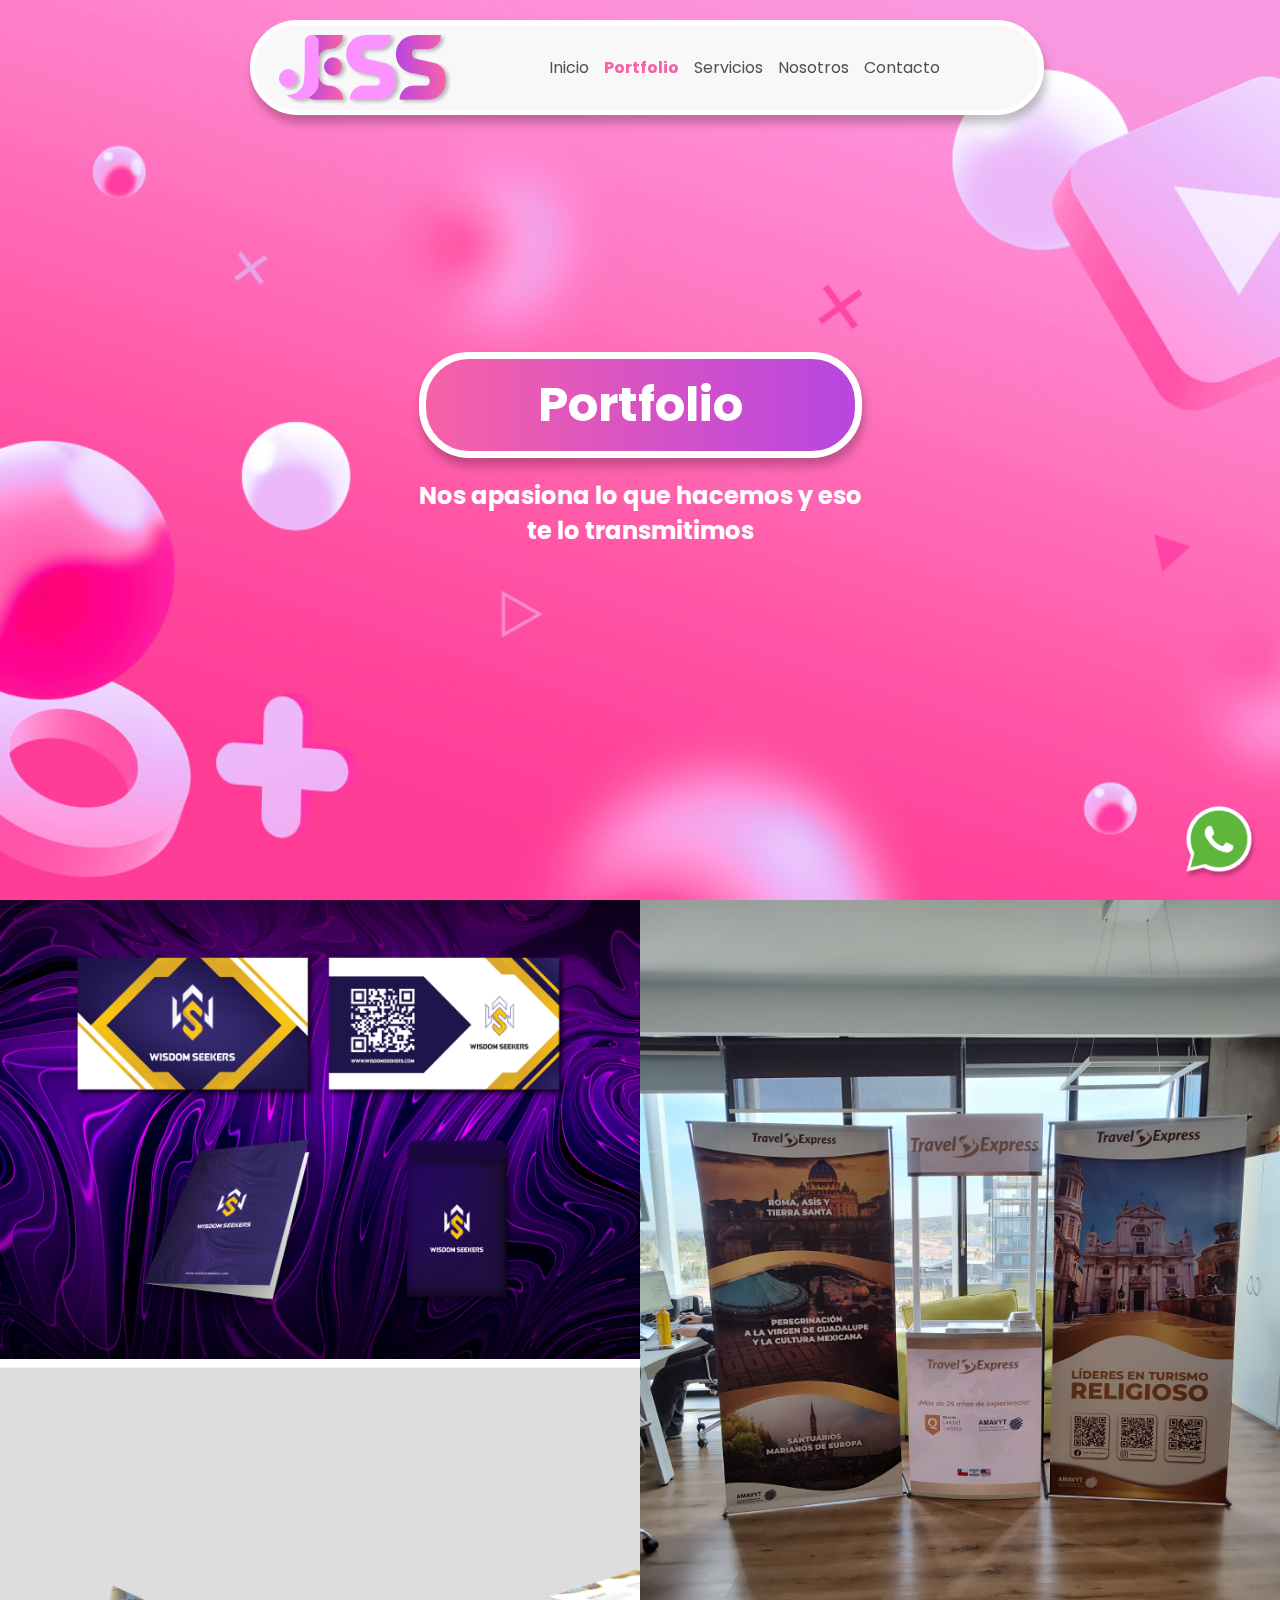
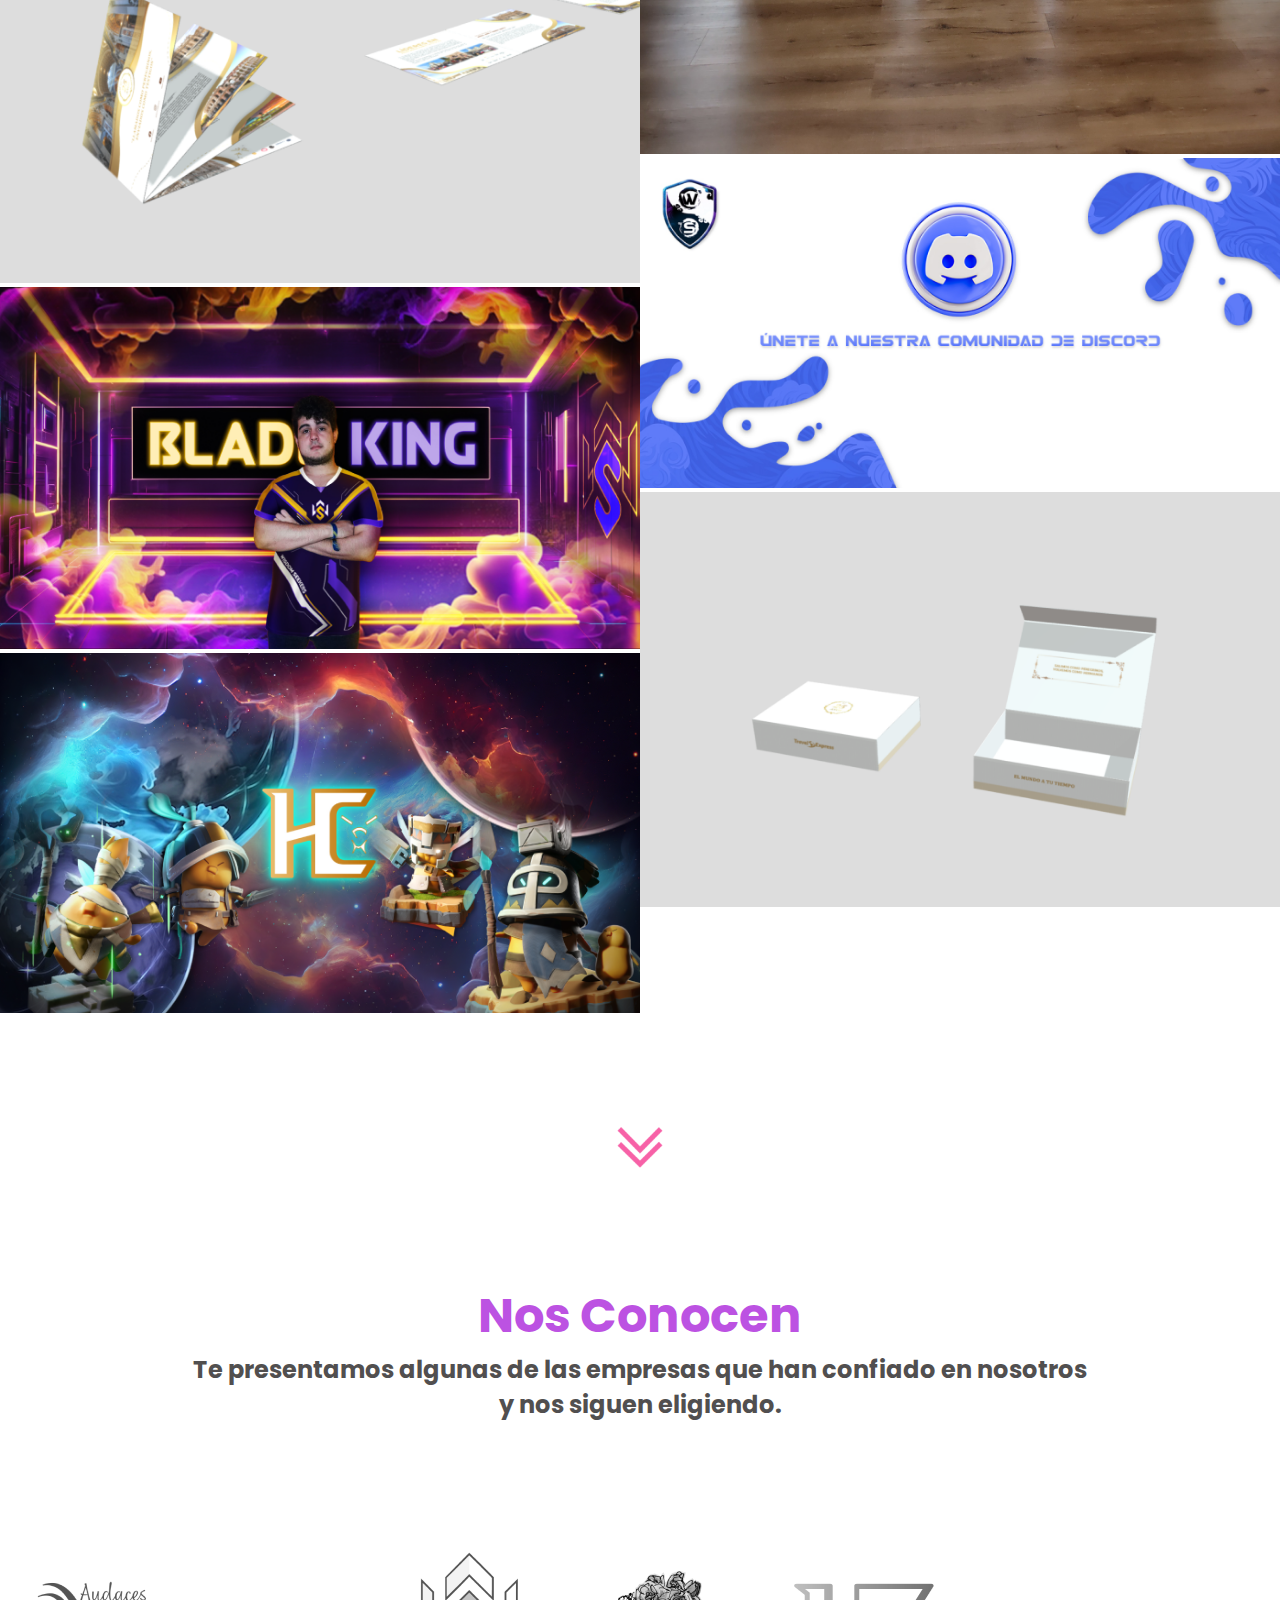
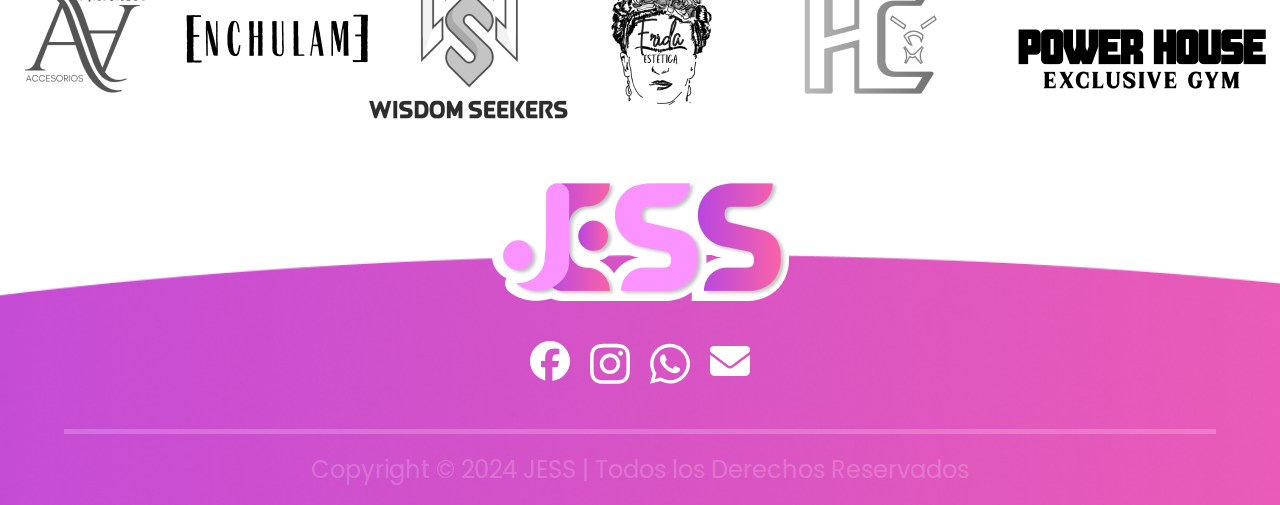
<file: pages/portfolio.html>
<!DOCTYPE html>
<html lang="en">
<head>
    <meta charset="UTF-8">
    <meta name="viewport" content="width=device-width, initial-scale=1.0">
    <title>Jezz</title>
    <link rel="shortcut icon" type="image/x-icon" href="../assets/LogoJess.png">
    <link rel="stylesheet" href="../css/style.css">
    <link rel="stylesheet" href="https://fonts.googleapis.com/icon?family=Material+Icons"/>
</head>
<body>
    <header>
        <div class="nav-space1"></div>
        <div class="nav-space2">
        <nav>
            <div class="navBar">
                <a class="navBar1" href="../index.html"><img src="../assets/img/LogoJess.png" alt=""/></a>

            <input class="navBar2" type="checkbox" name="" id="toogle" />
            <label class="navBar2" for="toogle"><i class="material-icons">menu</i></label>

            <div class="menu">
                <ul>
                    <li><a href="../index.html">Inicio</a></li>
                    <li><a class="colornav" href="./portfolio.html">Portfolio</a></li>
                    <li><a href="./servicios.html">Servicios</a></li>
                    <li><a href="./nosotros.html">Nosotros</a></li>
                    <li><a href="./contacto.html">Contacto</a></li>
                </ul>
            </div>
            </div>
        </nav>
        </div>
        <div class="nav-space3"></div>
    </header>

    <main>
        <section class="botonflotante">
            <button><a href="#"><img src="../assets/img/index_sections/BotonFlotante.png" alt=""></a></button>
        </section>

        <section class="portfolio-section-1">
            <div class="s1-portfolio-sec1">
                <h1>Portfolio</h1>
                <p>Nos apasiona lo que hacemos y eso <br>te lo transmitimos</p>
            </div>
        </section>

        <section class="portfolio-section-2">
            <div class="galeria-section2">
                <div class="gal1-s2">
                    <ul>
                        <li><img src="../assets/img/portfolio_sections/sec2-img1.png" alt=""></li>
                        <li><img src="../assets/img/portfolio_sections/sec2-img2.png" alt=""></li>
                        <li><img src="../assets/img/portfolio_sections/sec2-img3.png" alt=""></li>
                        <li><img src="../assets/img/portfolio_sections/sec2-img4.png" alt=""></li>
                    </ul>
                </div>
                <div class="gal1-s2">
                    <ul>
                        <li><img src="../assets/img/portfolio_sections/sec2-img5.png" alt=""></li>
                        <li><img src="../assets/img/portfolio_sections/sec2-img6.png" alt=""></li>
                        <li><img src="../assets/img/portfolio_sections/sec2-img7.png" alt=""></li>
                    </ul>
                </div>
            </div>
            <div class="button-portfolio">
                <button><a href="#"><img src="../assets/img/portfolio_sections/sec2-button.png" alt=""></a></button>
            </div>
        </section>

        <section class="inicio-section-5">
            <div class="txt-sec5">
              <h4>Nos Conocen</h4>
              <p>
                Te presentamos algunas de las empresas que han confiado en
                nosotros y nos siguen eligiendo.
              </p>
            </div>
            <div class="carousel2">
              <div class="slider">
                <div class="slideTrack-2">
                  <img src="../assets/img/index_sections/s5_1.png" alt="" />
                  <img src="../assets/img/index_sections/s5_2.png" alt="" />
                  <img src="../assets/img/index_sections/s5_3.png" alt="" />
                  <img src="../assets/img/index_sections/s5_4.png" alt="" />
                  <img src="../assets/img/index_sections/s5_5.png" alt="" />
                  <img src="../assets/img/index_sections/s5_6.png" alt="" />
                  <img src="../assets/img/index_sections/s5_7.png" alt="" />
                </div>
                <div class="slideTrack-2">
                  <img src="../assets/img/index_sections/s5_1.png" alt="" />
                  <img src="../assets/img/index_sections/s5_2.png" alt="" />
                  <img src="../assets/img/index_sections/s5_3.png" alt="" />
                  <img src="../assets/img/index_sections/s5_4.png" alt="" />
                  <img src="../assets/img/index_sections/s5_5.png" alt="" />
                  <img src="../assets/img/index_sections/s5_6.png" alt="" />
                  <img src="../assets/img/index_sections/s5_7.png" alt="" />
                </div>
                <div class="slideTrack-2">
                  <img src="../assets/img/index_sections/s5_1.png" alt="" />
                  <img src="../assets/img/index_sections/s5_2.png" alt="" />
                  <img src="../assets/img/index_sections/s5_3.png" alt="" />
                  <img src="../assets/img/index_sections/s5_4.png" alt="" />
                  <img src="../assets/img/index_sections/s5_5.png" alt="" />
                  <img src="../assets/img/index_sections/s5_6.png" alt="" />
                  <img src="../assets/img/index_sections/s5_7.png" alt="" />
                </div>
                <div class="slideTrack-2">
                  <img src="../assets/img/index_sections/s5_1.png" alt="" />
                  <img src="../assets/img/index_sections/s5_2.png" alt="" />
                  <img src="../assets/img/index_sections/s5_3.png" alt="" />
                  <img src="../assets/img/index_sections/s5_4.png" alt="" />
                  <img src="../assets/img/index_sections/s5_5.png" alt="" />
                  <img src="../assets/img/index_sections/s5_6.png" alt="" />
                  <img src="../assets/img/index_sections/s5_7.png" alt="" />
                </div>
              </div>
            </div>
          </section>
    </main>
    <footer>
        <section class="footerstyle">
            <div>
                <a href="../index.html"><img src="../assets/img/index_sections/LogoJess.png" alt=""></a>
            </div>
            <br>
            <div class="icon-footer">
                <ul>
                    <li><a href="#"><svg xmlns="http://www.w3.org/2000/svg" viewBox="0 0 512 512"><path d="M512 256C512 114.6 397.4 0 256 0S0 114.6 0 256C0 376 82.7 476.8 194.2 504.5V334.2H141.4V256h52.8V222.3c0-87.1 39.4-127.5 125-127.5c16.2 0 44.2 3.2 55.7 6.4V172c-6-.6-16.5-1-29.6-1c-42 0-58.2 15.9-58.2 57.2V256h83.6l-14.4 78.2H287V510.1C413.8 494.8 512 386.9 512 256h0z"/></svg></i></a></li>
                    <li><a href="#"><svg xmlns="http://www.w3.org/2000/svg" viewBox="0 0 448 512"><path d="M224.1 141c-63.6 0-114.9 51.3-114.9 114.9s51.3 114.9 114.9 114.9S339 319.5 339 255.9 287.7 141 224.1 141zm0 189.6c-41.1 0-74.7-33.5-74.7-74.7s33.5-74.7 74.7-74.7 74.7 33.5 74.7 74.7-33.6 74.7-74.7 74.7zm146.4-194.3c0 14.9-12 26.8-26.8 26.8-14.9 0-26.8-12-26.8-26.8s12-26.8 26.8-26.8 26.8 12 26.8 26.8zm76.1 27.2c-1.7-35.9-9.9-67.7-36.2-93.9-26.2-26.2-58-34.4-93.9-36.2-37-2.1-147.9-2.1-184.9 0-35.8 1.7-67.6 9.9-93.9 36.1s-34.4 58-36.2 93.9c-2.1 37-2.1 147.9 0 184.9 1.7 35.9 9.9 67.7 36.2 93.9s58 34.4 93.9 36.2c37 2.1 147.9 2.1 184.9 0 35.9-1.7 67.7-9.9 93.9-36.2 26.2-26.2 34.4-58 36.2-93.9 2.1-37 2.1-147.8 0-184.8zM398.8 388c-7.8 19.6-22.9 34.7-42.6 42.6-29.5 11.7-99.5 9-132.1 9s-102.7 2.6-132.1-9c-19.6-7.8-34.7-22.9-42.6-42.6-11.7-29.5-9-99.5-9-132.1s-2.6-102.7 9-132.1c7.8-19.6 22.9-34.7 42.6-42.6 29.5-11.7 99.5-9 132.1-9s102.7-2.6 132.1 9c19.6 7.8 34.7 22.9 42.6 42.6 11.7 29.5 9 99.5 9 132.1s2.7 102.7-9 132.1z"/></svg></a></li>
                    <li><a href="#"><svg xmlns="http://www.w3.org/2000/svg" viewBox="0 0 448 512"><path d="M380.9 97.1C339 55.1 283.2 32 223.9 32c-122.4 0-222 99.6-222 222 0 39.1 10.2 77.3 29.6 111L0 480l117.7-30.9c32.4 17.7 68.9 27 106.1 27h.1c122.3 0 224.1-99.6 224.1-222 0-59.3-25.2-115-67.1-157zm-157 341.6c-33.2 0-65.7-8.9-94-25.7l-6.7-4-69.8 18.3L72 359.2l-4.4-7c-18.5-29.4-28.2-63.3-28.2-98.2 0-101.7 82.8-184.5 184.6-184.5 49.3 0 95.6 19.2 130.4 54.1 34.8 34.9 56.2 81.2 56.1 130.5 0 101.8-84.9 184.6-186.6 184.6zm101.2-138.2c-5.5-2.8-32.8-16.2-37.9-18-5.1-1.9-8.8-2.8-12.5 2.8-3.7 5.6-14.3 18-17.6 21.8-3.2 3.7-6.5 4.2-12 1.4-32.6-16.3-54-29.1-75.5-66-5.7-9.8 5.7-9.1 16.3-30.3 1.8-3.7 .9-6.9-.5-9.7-1.4-2.8-12.5-30.1-17.1-41.2-4.5-10.8-9.1-9.3-12.5-9.5-3.2-.2-6.9-.2-10.6-.2-3.7 0-9.7 1.4-14.8 6.9-5.1 5.6-19.4 19-19.4 46.3 0 27.3 19.9 53.7 22.6 57.4 2.8 3.7 39.1 59.7 94.8 83.8 35.2 15.2 49 16.5 66.6 13.9 10.7-1.6 32.8-13.4 37.4-26.4 4.6-13 4.6-24.1 3.2-26.4-1.3-2.5-5-3.9-10.5-6.6z"/></svg></i></a></li>
                    <li><a href="#"><svg xmlns="http://www.w3.org/2000/svg" viewBox="0 0 512 512"><path d="M48 64C21.5 64 0 85.5 0 112c0 15.1 7.1 29.3 19.2 38.4L236.8 313.6c11.4 8.5 27 8.5 38.4 0L492.8 150.4c12.1-9.1 19.2-23.3 19.2-38.4c0-26.5-21.5-48-48-48H48zM0 176V384c0 35.3 28.7 64 64 64H448c35.3 0 64-28.7 64-64V176L294.4 339.2c-22.8 17.1-54 17.1-76.8 0L0 176z"/></svg></a></li>
                </ul>
            </div>
            <br>
            <div class="line-footer"></div>
            <br>
            <div>
                <p>Copyright © 2024 JESS | Todos los Derechos Reservados</p>
            </div>
        </section>
    </footer>
    
</body>
</html>
</file>
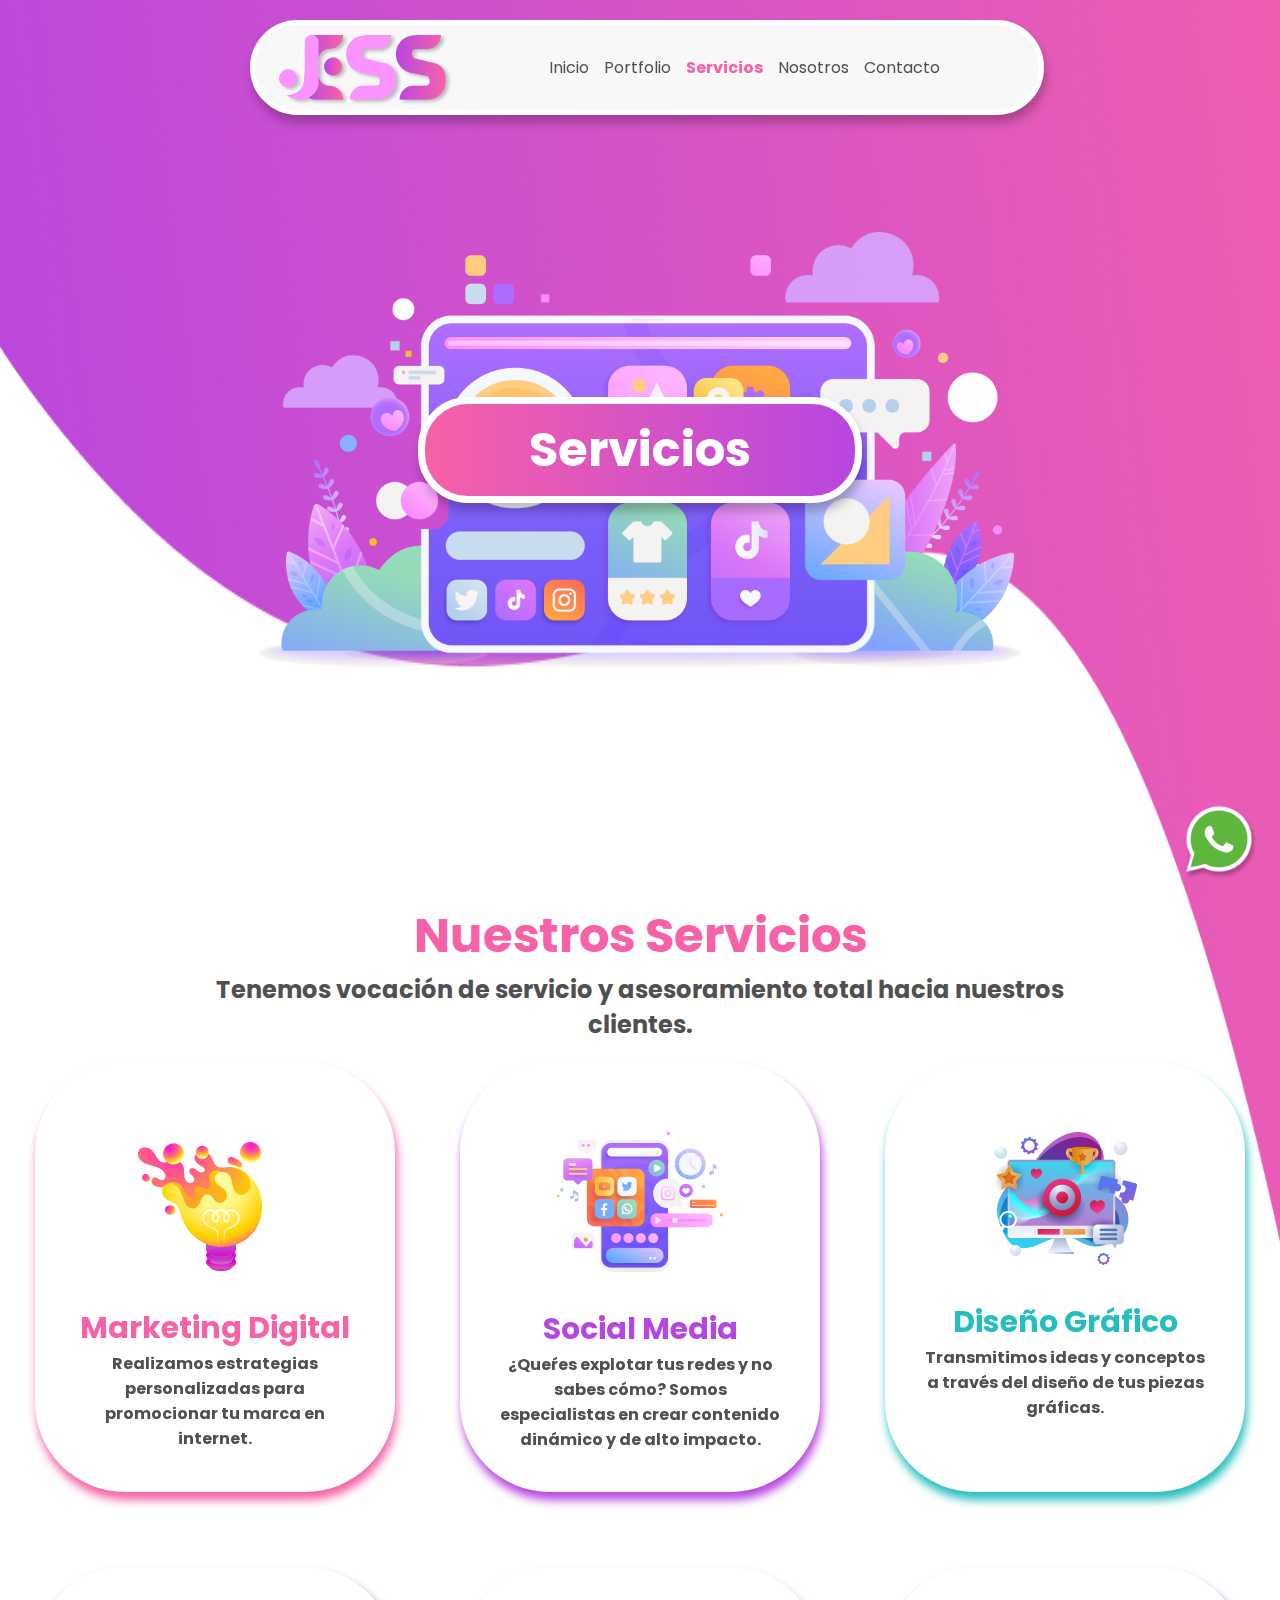
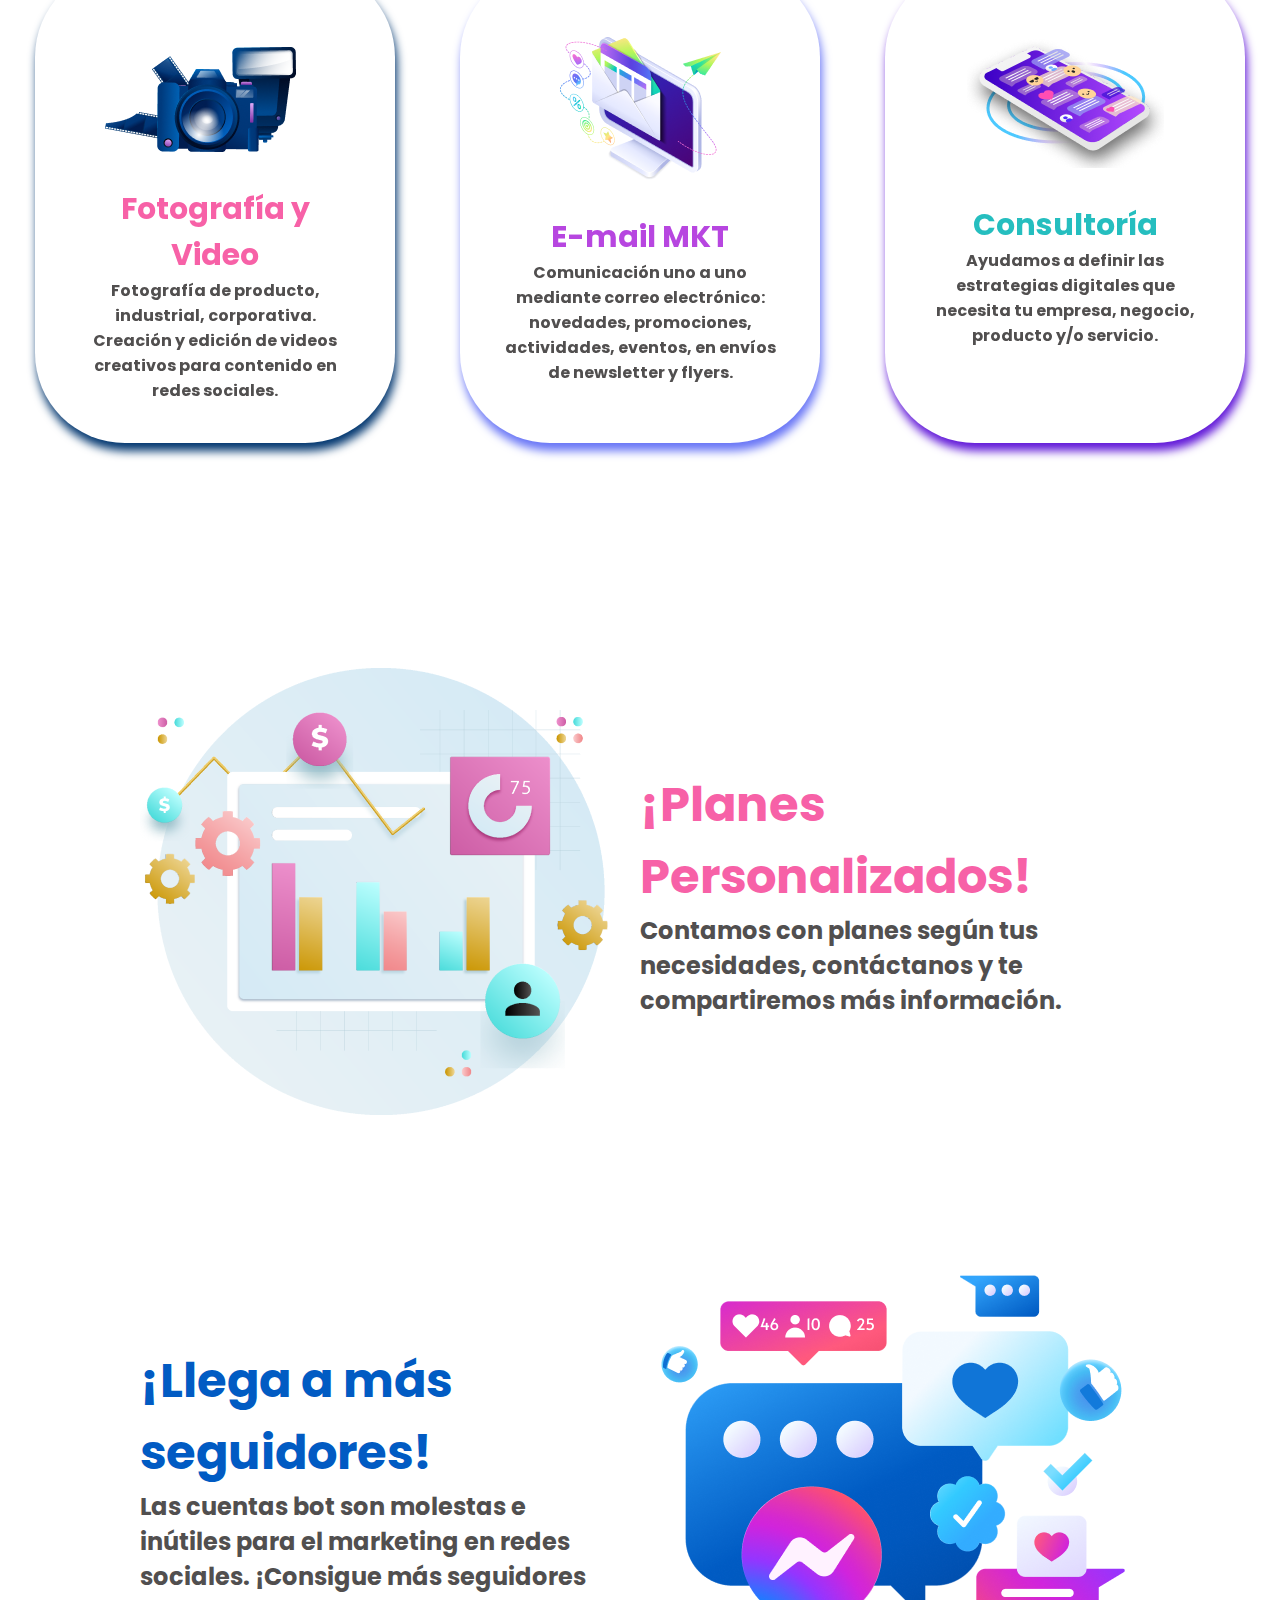
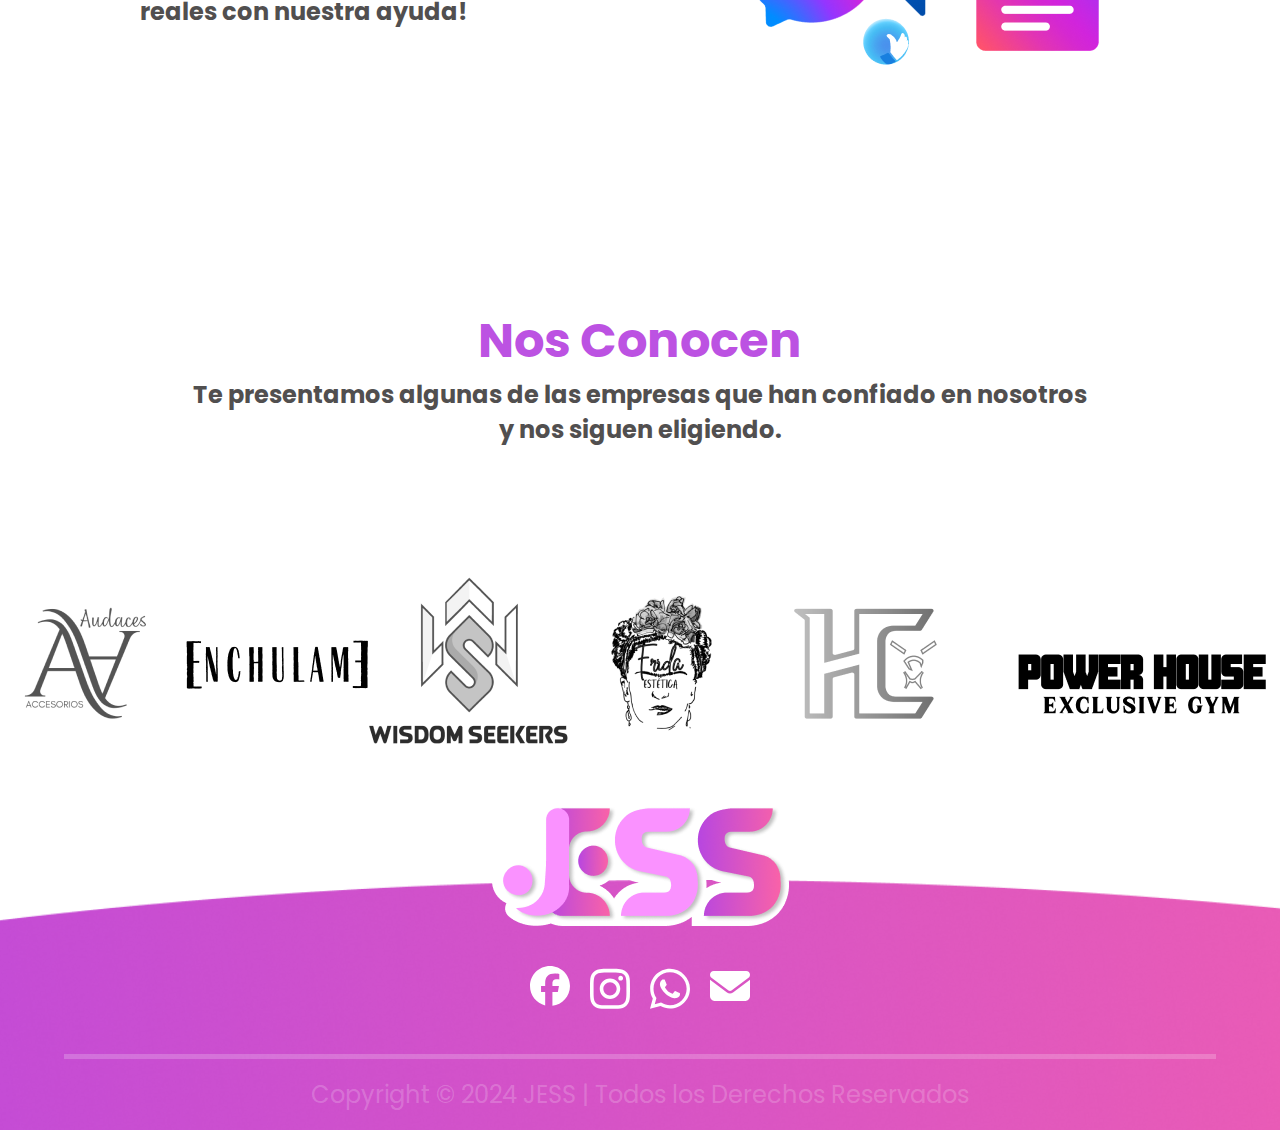
<file: pages/servicios.html>
<!DOCTYPE html>
<html lang="en">
  <head>
    <meta charset="UTF-8" />
    <meta name="viewport" content="width=device-width, initial-scale=1.0" />
    <title>Jezz</title>
    <link
      rel="shortcut icon"
      type="image/x-icon"
      href="../assets/LogoJess.png"
    />
    <link rel="stylesheet" href="../css/style.css" />
    <link
      rel="stylesheet"
      href="https://fonts.googleapis.com/icon?family=Material+Icons"
    />
  </head>
  <body>
    <header>
      <div class="nav-space1"></div>
      <div class="nav-space2">
        <nav>
          <div class="navBar">
            <a class="navBar1" href="../index.html"
              ><img src="../assets/img/LogoJess.png" alt=""
            /></a>

            <input class="navBar2" type="checkbox" name="" id="toogle" />
            <label class="navBar2" for="toogle"
              ><i class="material-icons">menu</i></label
            >

            <div class="menu">
              <ul>
                <li><a href="../index.html">Inicio</a></li>
                <li><a href="./portfolio.html">Portfolio</a></li>
                <li>
                  <a class="colornav" href="./servicios.html">Servicios</a>
                </li>
                <li><a href="./nosotros.html">Nosotros</a></li>
                <li><a href="./contacto.html">Contacto</a></li>
              </ul>
            </div>
          </div>
        </nav>
      </div>
      <div class="nav-space3"></div>
    </header>
    <main>
      <section class="img-sec1-servicios">
        <section class="botonflotante">
          <button>
            <a href="#"
              ><img src="../assets/img/index_sections/BotonFlotante.png" alt=""
            /></a>
          </button>
        </section>

        <section class="servicios-section-1">
          <!-- <div class="s1-servicios-space"></div> -->
          <div class="servicios-sec1">
            <h1>Servicios</h1>
          </div>
          <!-- <div class="s1-servicios-space"></div> -->
        </section>

        <section class="inicio-section-2">
          <div class="txt-sec22">
            <h2>Nuestros Servicios</h2>
            <p>
              Tenemos vocación de servicio y asesoramiento total hacia nuestros
              clientes.
            </p>
          </div>
          <div class="artilces-inicio">
            <article class="art1">
              <img src="../assets/img/index_sections/1.png" alt="" />
              <h3>Marketing Digital</h3>
              <p>
                Realizamos estrategias personalizadas para promocionar tu marca
                en internet.
              </p>
            </article>
            <article class="art2">
              <img src="../assets/img/index_sections/2.png" alt="" />
              <h3>Social Media</h3>
              <p>
                ¿Queŕes explotar tus redes y no sabes cómo? Somos especialistas
                en crear contenido dinámico y de alto impacto.
              </p>
            </article>
            <article class="art3">
              <img src="../assets/img/index_sections/3.png" alt="" />
              <h3>Diseño Gráfico</h3>
              <p>
                Transmitimos ideas y conceptos a través del diseño de tus piezas
                gráficas.
              </p>
            </article>
          </div>
          <div class="artilces-inicio">
            <article class="art5 art1">
              <img src="../assets/img/index_sections/4.png" alt="" />
              <h3>Fotografía y Video</h3>
              <p>
                Fotografía de producto, industrial, corporativa. Creación y
                edición de videos creativos para contenido en redes sociales.
              </p>
            </article>
            <article class="art6 art2">
              <img src="../assets/img/index_sections/5.png" alt="" />
              <h3>E-mail MKT</h3>
              <p>
                Comunicación uno a uno mediante correo electrónico: novedades,
                promociones, actividades, eventos, en envíos de newsletter y
                flyers.
              </p>
            </article>
            <article class="art7 art3">
              <img src="../assets/img/index_sections/6.png" alt="" />
              <h3>Consultoría</h3>
              <p>
                Ayudamos a definir las estrategias digitales que necesita tu
                empresa, negocio, producto y/o servicio.
              </p>
            </article>
          </div>
        </section>

        <section class="portfolio-section-4">
          <div class="servicios-section-4-img">
            <img src="../assets/img/portfolio_sections/sec3.png" alt="" />
          </div>
          <div class="servicios-section-4-text">
            <h4>
              ¡Planes
              Personalizados!
            </h4>
            <p>
              Contamos con planes según tus 
              necesidades, contáctanos y te 
              compartiremos más información.
            </p>
          </div>
        </section>

        <section class="inicio-section-4">
          <div class="inicio-section-4-text">
            <h4>¡Llega a más seguidores!</h4>
            <p>
              Las cuentas bot son molestas e inútiles para el marketing en redes
              sociales. ¡Consigue más seguidores reales con nuestra ayuda!
            </p>
          </div>
          <div class="inicio-section-4-img">
            <img src="../assets/img/index_sections/s4.png" alt="" />
          </div>
        </section>

        <section class="inicio-section-5">
          <div class="txt-sec5">
            <h4>Nos Conocen</h4>
            <p>
              Te presentamos algunas de las empresas que han confiado en
              nosotros y nos siguen eligiendo.
            </p>
          </div>
          <div class="carousel2">
            <div class="slider">
              <div class="slideTrack-2">
                <img src="../assets/img/index_sections/s5_1.png" alt="" />
                <img src="../assets/img/index_sections/s5_2.png" alt="" />
                <img src="../assets/img/index_sections/s5_3.png" alt="" />
                <img src="../assets/img/index_sections/s5_4.png" alt="" />
                <img src="../assets/img/index_sections/s5_5.png" alt="" />
                <img src="../assets/img/index_sections/s5_6.png" alt="" />
                <img src="../assets/img/index_sections/s5_7.png" alt="" />
              </div>
              <div class="slideTrack-2">
                <img src="../assets/img/index_sections/s5_1.png" alt="" />
                <img src="../assets/img/index_sections/s5_2.png" alt="" />
                <img src="../assets/img/index_sections/s5_3.png" alt="" />
                <img src="../assets/img/index_sections/s5_4.png" alt="" />
                <img src="../assets/img/index_sections/s5_5.png" alt="" />
                <img src="../assets/img/index_sections/s5_6.png" alt="" />
                <img src="../assets/img/index_sections/s5_7.png" alt="" />
              </div>
              <div class="slideTrack-2">
                <img src="../assets/img/index_sections/s5_1.png" alt="" />
                <img src="../assets/img/index_sections/s5_2.png" alt="" />
                <img src="../assets/img/index_sections/s5_3.png" alt="" />
                <img src="../assets/img/index_sections/s5_4.png" alt="" />
                <img src="../assets/img/index_sections/s5_5.png" alt="" />
                <img src="../assets/img/index_sections/s5_6.png" alt="" />
                <img src="../assets/img/index_sections/s5_7.png" alt="" />
              </div>
              <div class="slideTrack-2">
                <img src="../assets/img/index_sections/s5_1.png" alt="" />
                <img src="../assets/img/index_sections/s5_2.png" alt="" />
                <img src="../assets/img/index_sections/s5_3.png" alt="" />
                <img src="../assets/img/index_sections/s5_4.png" alt="" />
                <img src="../assets/img/index_sections/s5_5.png" alt="" />
                <img src="../assets/img/index_sections/s5_6.png" alt="" />
                <img src="../assets/img/index_sections/s5_7.png" alt="" />
              </div>
            </div>
          </div>
        </section>
      </section>
    </main>
    <footer>
      <section class="footerstyle">
        <div>
          <a href="../index.html"
            ><img src="../assets/img/index_sections/LogoJess.png" alt=""
          /></a>
        </div>
        <br />
        <div class="icon-footer">
          <ul>
            <li>
              <a href="#"
                ><svg xmlns="http://www.w3.org/2000/svg" viewBox="0 0 512 512">
                  <path
                    d="M512 256C512 114.6 397.4 0 256 0S0 114.6 0 256C0 376 82.7 476.8 194.2 504.5V334.2H141.4V256h52.8V222.3c0-87.1 39.4-127.5 125-127.5c16.2 0 44.2 3.2 55.7 6.4V172c-6-.6-16.5-1-29.6-1c-42 0-58.2 15.9-58.2 57.2V256h83.6l-14.4 78.2H287V510.1C413.8 494.8 512 386.9 512 256h0z"
                  /></svg
              ></a>
            </li>
            <li>
              <a href="#"
                ><svg xmlns="http://www.w3.org/2000/svg" viewBox="0 0 448 512">
                  <path
                    d="M224.1 141c-63.6 0-114.9 51.3-114.9 114.9s51.3 114.9 114.9 114.9S339 319.5 339 255.9 287.7 141 224.1 141zm0 189.6c-41.1 0-74.7-33.5-74.7-74.7s33.5-74.7 74.7-74.7 74.7 33.5 74.7 74.7-33.6 74.7-74.7 74.7zm146.4-194.3c0 14.9-12 26.8-26.8 26.8-14.9 0-26.8-12-26.8-26.8s12-26.8 26.8-26.8 26.8 12 26.8 26.8zm76.1 27.2c-1.7-35.9-9.9-67.7-36.2-93.9-26.2-26.2-58-34.4-93.9-36.2-37-2.1-147.9-2.1-184.9 0-35.8 1.7-67.6 9.9-93.9 36.1s-34.4 58-36.2 93.9c-2.1 37-2.1 147.9 0 184.9 1.7 35.9 9.9 67.7 36.2 93.9s58 34.4 93.9 36.2c37 2.1 147.9 2.1 184.9 0 35.9-1.7 67.7-9.9 93.9-36.2 26.2-26.2 34.4-58 36.2-93.9 2.1-37 2.1-147.8 0-184.8zM398.8 388c-7.8 19.6-22.9 34.7-42.6 42.6-29.5 11.7-99.5 9-132.1 9s-102.7 2.6-132.1-9c-19.6-7.8-34.7-22.9-42.6-42.6-11.7-29.5-9-99.5-9-132.1s-2.6-102.7 9-132.1c7.8-19.6 22.9-34.7 42.6-42.6 29.5-11.7 99.5-9 132.1-9s102.7-2.6 132.1 9c19.6 7.8 34.7 22.9 42.6 42.6 11.7 29.5 9 99.5 9 132.1s2.7 102.7-9 132.1z"
                  /></svg
              ></a>
            </li>
            <li>
              <a href="#"
                ><svg xmlns="http://www.w3.org/2000/svg" viewBox="0 0 448 512">
                  <path
                    d="M380.9 97.1C339 55.1 283.2 32 223.9 32c-122.4 0-222 99.6-222 222 0 39.1 10.2 77.3 29.6 111L0 480l117.7-30.9c32.4 17.7 68.9 27 106.1 27h.1c122.3 0 224.1-99.6 224.1-222 0-59.3-25.2-115-67.1-157zm-157 341.6c-33.2 0-65.7-8.9-94-25.7l-6.7-4-69.8 18.3L72 359.2l-4.4-7c-18.5-29.4-28.2-63.3-28.2-98.2 0-101.7 82.8-184.5 184.6-184.5 49.3 0 95.6 19.2 130.4 54.1 34.8 34.9 56.2 81.2 56.1 130.5 0 101.8-84.9 184.6-186.6 184.6zm101.2-138.2c-5.5-2.8-32.8-16.2-37.9-18-5.1-1.9-8.8-2.8-12.5 2.8-3.7 5.6-14.3 18-17.6 21.8-3.2 3.7-6.5 4.2-12 1.4-32.6-16.3-54-29.1-75.5-66-5.7-9.8 5.7-9.1 16.3-30.3 1.8-3.7 .9-6.9-.5-9.7-1.4-2.8-12.5-30.1-17.1-41.2-4.5-10.8-9.1-9.3-12.5-9.5-3.2-.2-6.9-.2-10.6-.2-3.7 0-9.7 1.4-14.8 6.9-5.1 5.6-19.4 19-19.4 46.3 0 27.3 19.9 53.7 22.6 57.4 2.8 3.7 39.1 59.7 94.8 83.8 35.2 15.2 49 16.5 66.6 13.9 10.7-1.6 32.8-13.4 37.4-26.4 4.6-13 4.6-24.1 3.2-26.4-1.3-2.5-5-3.9-10.5-6.6z"
                  /></svg
              ></a>
            </li>
            <li>
              <a href="#"
                ><svg xmlns="http://www.w3.org/2000/svg" viewBox="0 0 512 512">
                  <path
                    d="M48 64C21.5 64 0 85.5 0 112c0 15.1 7.1 29.3 19.2 38.4L236.8 313.6c11.4 8.5 27 8.5 38.4 0L492.8 150.4c12.1-9.1 19.2-23.3 19.2-38.4c0-26.5-21.5-48-48-48H48zM0 176V384c0 35.3 28.7 64 64 64H448c35.3 0 64-28.7 64-64V176L294.4 339.2c-22.8 17.1-54 17.1-76.8 0L0 176z"
                  /></svg
              ></a>
            </li>
          </ul>
        </div>
        <br />
        <div class="line-footer"></div>
        <br />
        <div>
          <p>Copyright © 2024 JESS | Todos los Derechos Reservados</p>
        </div>
      </section>
    </footer>
  </body>
</html>
</file>
<file: css/style.css>
@import url('https://fonts.googleapis.com/css2?family=Poppins:ital,wght@0,100;0,200;0,300;0,400;0,500;0,600;0,700;0,800;0,900;1,100;1,200;1,300;1,400;1,500;1,600;1,700;1,800;1,900&display=swap');

/*font-family: "Poppins", sans-serif;*/

*{
    margin: 0;
    padding: 0;
    box-sizing: border-box;
}

/*--------------------------- Inicio Header ---------------------------*/

header {
    display: grid;
    grid-template-columns: 18% 62% 20%;
    grid-template-areas: "space1 space2 space3";
    position: sticky;
    top: 0;
    z-index: 10;
    justify-content: center;
    align-items: center;
}

/* header {
    display: flex;
    flex-direction: row;
    position: sticky;
    top: 0;
    z-index: 10;
    justify-content: center;
    align-items: center;
}

.nav-space1{
    width: 20%;
} */
.nav-space2{
    /* width: 60%; */
    position: relative;
    grid-area: space2;
}
/* .nav-space3{
    width: 20%;
} */

/* .navBar{
    width: 100%;
    margin: 1.25rem;
    display: flex;
    flex-direction: row;
    justify-content: center;
    align-items: center;
    flex-wrap: wrap;
    gap: .9375rem;
    list-style: none;
    background-color: #F8F8F8;
    border-radius: 3.125rem;
    border-color: #FFFFFF;
    border-width: .3125rem;
    border-style:solid;
    filter: drop-shadow(2px 8px 5px rgba(0, 0, 0, 0.241));
    position: absolute;
    top: 0;
}

.space_nav {
    width: 30%;
} 

.navBar li .colornav{
    color: #F761A7;
    font-weight: 700;
}

.navBar li a{
    text-decoration: none;
    font-family: "Poppins", sans-serif;
    font-size: medium;
    color: #514F4F;
}

.navBar li a:hover{
    color: #F761A7;
    font-weight: 700;
}

.navBar li a img{
    margin-top: .75rem;
}*/
.navBar{
    display: grid;
    /* grid-template-columns: repeat(3, 1fr); */
    grid-template-columns: 30% 20% 50%;
    grid-template-areas: "navBar1 navBar2 navBar3";
    justify-content: center;
    align-items: center;
    width: 100%;
    margin: 1.25rem;
    gap: .9375rem;
    background-color: #F8F8F8;
    border-radius: 3.125rem;
    border-color: #FFFFFF;
    border-width: .3125rem;
    border-style:solid;
    filter: drop-shadow(2px 8px 5px rgba(0, 0, 0, 0.241));
    position: absolute;
    top: 0;
}

.navBar1{
    grid-area: navBar1;
    text-align: center;
    padding-top: .5rem;
}

.navBar2{
    grid-area: navBar2;
}

.navBar #toogle, .navBar label{
    display: none;
} 

.menu{
    grid-area: navBar3;
}
.menu ul{
    display: flex;
    flex-direction: row;
    gap: .9375rem;
    justify-content: center;
    align-items: center;
    padding-right: 10%;
    margin-bottom: 0rem;
}
.menu ul li{
    list-style: none;
}

.menu ul li .colornav{
    color: #F761A7;
    font-weight: 700;
}

.menu ul li a{
    text-decoration: none;
    font-family: "Poppins", sans-serif;
    font-size: medium;
    color: #514F4F;
}

.menu ul li a:hover{
    color: #F761A7;
    font-weight: 700;
}





/*--------------------------- Fin Header ---------------------------*/

/*--------------------------- Inicio Main ---------------------------*/

.botonflotante{
    position: sticky;
    top: 0;
    z-index: 10;
}

.botonflotante button{
    position: absolute;
    top: 800px;
    border: 0;
    color: inherit;
    background: none;
    margin-left: 92%;
}


.cuerpo {
    background-image: url(../assets/img/Figurafondo.png);
    background-size: 100% 50%;
    background-repeat: no-repeat;
    background-position-y: -100px;
}

.inicio-section-1{
    display: flex;
    flex-direction: row;
    justify-content: center;
    align-items: center;
    flex-wrap: wrap;
    padding-top: 12.5rem;
}

.txt-sec1{
    width: 31.25rem;
}

.txt-sec1 h1{
    font-family: "Poppins", sans-serif;
    font-weight: bold;
    font-size: 3rem;
    color: #ffffff;
    filter: drop-shadow(2px 8px 5px rgba(0, 0, 0, 0.241)); 
}

.txt-sec1 p{
    font-family: "Poppins", sans-serif;
    font-size: 1.5rem;
    color: #ffffff;
    filter: drop-shadow(2px 8px 5px rgba(0, 0, 0, 0.241));
}

.img-sec1{
    width: 31.25rem;
}
.img-sec1 img{
    width: 100%;
}

.inicio-section-1 button{
    padding: .625rem .1875rem;
    border: none;
    background-image: linear-gradient(to right, #F761A7, #B746E0);
    border-radius: 3.125rem;
    border-color: #FFFFFF;
    border-width: .1875rem;
    border-style:solid;
    filter: drop-shadow(2px 8px 5px rgba(0, 0, 0, 0.241));
}

.inicio-section-1 button:active{
    background-image: red;
}

.inicio-section-1 button a{
    text-decoration: none;
    font-family: "Poppins", sans-serif;
    font-weight: bold;
    font-size: 1.5rem;
    color: #ffffff;
    margin: 1.25rem 4rem;
}

.inicio-section-2 {
    display: flex;
    flex-direction: column;
    justify-content: center;
    align-items: center;
    text-align: center;
    flex-wrap: wrap;
    /* margin-top: 15.625rem; */
}

.txt-sec2{
    margin: 10.625rem 0rem 4rem;
    width: 70%;
}

.txt-sec2 h2{
    font-family: "Poppins", sans-serif;
    font-weight: bold;
    font-size: 3rem;
    color: #F761A7;
    /* filter: drop-shadow(2px 8px 5px rgba(0, 0, 0, 0.241));  */
}

.txt-sec2 p{
    font-family: "Poppins", sans-serif;
    font-weight: bold;
    font-size: 1.5rem;
    color: #514F4F;
    margin-bottom: 1.25rem;
}

.txt-sec22{
    width: 70%;
}

.txt-sec22 h2{
    font-family: "Poppins", sans-serif;
    font-weight: bold;
    font-size: 3rem;
    color: #F761A7;
    /* filter: drop-shadow(2px 8px 5px rgba(0, 0, 0, 0.241));  */
}

.txt-sec22 p{
    font-family: "Poppins", sans-serif;
    font-weight: bold;
    font-size: 1.5rem;
    color: #514F4F;
    margin-bottom: 1.25rem;
}

.artilces-inicio{
    display: flex;
    flex-direction: row;
    flex-wrap: wrap;
    margin-bottom: 4.6875rem;
    justify-content: center;
    gap: 2.5rem;
    /* max-width: 1200px; */
}

.art0{
    width: 20%;
}

.art1{
    width: 22.5rem;
    padding: 40px;
    background-color: #FFFFFF;
    border-radius: 5.625rem;
    filter: drop-shadow(2px 8px 5px #F761A7);
}

.art1 img{
    padding: 2.5rem 1.875rem 1.875rem 0rem;
}

.art1 h3{
    font-family: "Poppins", sans-serif;
    font-weight: bold;
    font-size: 1.875rem;
    color: #F761A7;
}

.art1 p{
    font-family: "Poppins", sans-serif;
    font-weight: bold;
    font-size: 1rem;
    color: #514F4F;
}

.art2{
    width: 22.5rem;
    padding: 40px;
    margin: 0rem 1.5625rem;
    background-color: #FFFFFF;
    border-radius: 5.625rem;
    filter: drop-shadow(2px 8px 5px #B746E0);
}

.art2 img{
    padding: 1.875rem 0rem 1.875rem 0rem;
}

.art2 h3{
    font-family: "Poppins", sans-serif;
    font-weight: bold;
    font-size: 1.875rem;
    color: #B746E0;
}

.art2 p{
    font-family: "Poppins", sans-serif;
    font-weight: bold;
    font-size: 1rem;
    color: #514F4F;
}

.art3{
    width: 22.5rem;
    padding: 40px;
    background-color: #FFFFFF;
    border-radius: 5.625rem;
    filter: drop-shadow(2px 8px 5px #25BEBF);max-width: 500px;
}

.art3 img{
    padding: 1.875rem 0rem 1.875rem 0rem;
}

.art3 h3{
    font-family: "Poppins", sans-serif;
    font-weight: bold;
    font-size: 1.875rem;
    color: #25BEBF;
}

.art3 p{
    font-family: "Poppins", sans-serif;
    font-weight: bold;
    font-size: 1rem;
    color: #514F4F;
}

.art4{
    width: 20%;
}

.art5{
    filter: drop-shadow(2px 8px 5px #01366F);
}

.art6{
    filter: drop-shadow(2px 8px 5px #6875F6);
}

.art7{
    filter: drop-shadow(2px 8px 5px #6118D8);
}


.inicio-section-2 button{
    padding: .625rem .1875rem;
    border: none;
    background-image: linear-gradient(to right, #F761A7, #B746E0);
    border-radius: 3.125rem;
    border-color: #FFFFFF;
    border-width: .1875rem;
    border-style:solid;
    filter: drop-shadow(2px 8px 5px rgba(0, 0, 0, 0.241));
}

.inicio-section-2 button a{
    text-decoration: none;
    font-family: "Poppins", sans-serif;
    font-weight: bold;
    font-size: 1.5rem;
    color: #ffffff;
    margin: 1.25rem 30rem;
}


.inicio-section-3 {
    margin-top: 10.625rem;
    display: flex;
    flex-direction: column;
    justify-content: center;
    align-items: center;
    text-align: center;
    flex-wrap: wrap;
}

.txt-sec3{
    width: 70%;
}

.txt-sec3 h4{
    font-family: "Poppins", sans-serif;
    font-weight: bold;
    font-size: 3rem;
    color: #B746E0;
    /* filter: drop-shadow(2px 8px 5px rgba(0, 0, 0, 0.241));  */
}

.txt-sec3 p{
    font-family: "Poppins", sans-serif;
    font-weight: bold;
    font-size: 1.5rem;
    color: #514F4F;
    margin-bottom: 1.25rem;
}

.carousel{
    width: 100%;
    filter: drop-shadow(2px 8px 5px #F761A7);
}
.slider{
    display: flex;
    overflow: hidden;
}

.slideTrack{
    display: flex;
    animation: scroll 10s linear infinite;
}

.inicio-section-4{
    display: flex;
    flex-direction: row;
    justify-content: center;
    align-items: center;
    flex-wrap: wrap;
    padding-top: 9.375rem;
}

.inicio-section-4-text{
    width: 31.25rem;
}
.inicio-section-4-img{
    width: 31.25rem;
}

.inicio-section-4-text h4{
    font-family: "Poppins", sans-serif;
    font-weight: bold;
    font-size: 3rem;
    color: #015BC3;
    width: 25rem;
}


.inicio-section-4-text p{
    font-family: "Poppins", sans-serif;
    font-weight: bold;
    font-size: 1.5rem;
    color: #514F4F;
    width: 30rem;
}

.servicios-section-4-text{
    width: 31.25rem;
}

.servicios-section-4-text h4{
    font-family: "Poppins", sans-serif;
    font-weight: bold;
    font-size: 3rem;
    color: #F761A7;
    width: 25rem;
}

.servicios-section-4-img{
    width: 31.25rem;
}


.servicios-section-4-text p{
    font-family: "Poppins", sans-serif;
    font-weight: bold;
    font-size: 1.5rem;
    color: #514F4F;
    width: 30rem;
}

.inicio-section-5{
    display: flex;
    flex-direction: column;
    justify-content: center;
    align-items: center;
    flex-wrap: wrap;
    padding-top: 12.5rem;
}

.txt-sec5{
    width: 70%;
}

.txt-sec5 h4{
    font-family: "Poppins", sans-serif;
    font-weight: bold;
    font-size: 3rem;
    color: #BC52E2;
    text-align: center;
}

.txt-sec5 p{
    font-family: "Poppins", sans-serif;
    font-weight: bold;
    font-size: 1.5rem;
    color: #514F4F;
    text-align: center;
}

/* .slide-sec5{
    margin-top: -1.875rem;
}

.slide-sec5 ul{
    display: flex;
    flex-direction: row;
    list-style: none;
    justify-content: center;
    align-items: center;
    filter: grayscale(100%);
    opacity: 0.5;
} */

.carousel2{
    width: 100%;
    justify-content: center;
    align-items: center;
    filter: grayscale(100%);
}


.slideTrack-2{
    display: flex;
    align-items: center;
    animation: scroll 10s linear infinite;
}

.carousel2:hover .slideTrack-2{
    animation-play-state: paused;
}

.portfolio-section-1{
    display: flex;
    flex-direction: row;
    justify-content: center;
    align-items: center;
    width: 100vw;
    height: 100vh;
    background-image: url(../assets/img/portfolio_sections/sec1.png);
    /* background-size: 100%; */
    background-repeat: no-repeat;
    background-size: cover;
}

.s1-portfolio-sec1 h1{
    text-align: center;
    font-family: "Poppins", sans-serif;
    font-weight: bold;
    font-size: 3rem;
    color: #ffffff;
    padding: .625rem 6.5rem;
    border: none;
    background-image: linear-gradient(to right, #F761A7, #B746E0);
    border-radius: 3.125rem;
    border-color: #FFFFFF;
    border-width: .4875rem;
    border-style:solid;
    filter: drop-shadow(2px 8px 5px rgba(0, 0, 0, 0.241));
}

.s1-portfolio-sec1 p{
    font-family: "Poppins", sans-serif;
    font-weight: bold;
    font-size: 1.5rem;
    color: #ffffff;
    padding-top: 1.25rem;
}

.s1-portfolio-sec1{
    text-align: center;
}

.galeria-section2{
    display: flex;
    flex-direction: row;
    flex-wrap: wrap;
}

.gal1-s2{
    width: 50%;
}

.gal1-s2 ul{
    list-style: none;
}

.gal1-s2 ul li img{
    width: 100%;
}

.portfolio-section-4{
    display: flex;
    flex-direction: row;
    justify-content: center;
    align-items: center;
    flex-wrap: wrap;
    padding-top: 9.375rem;
}

.text-s4-port{
    margin-left: 80px;
}

.text-s4-port h4{
    font-family: "Poppins", sans-serif;
    font-weight: bold;
    font-size: 3rem;
    color: #F761A7;
}

.text-s4-port p{
    font-family: "Poppins", sans-serif;
    font-weight: bold;
    font-size: 1.5rem;
    color: #514F4F;
}
.button-portfolio{
    display: flex;
    flex-direction: column;
    justify-content: center;
    align-items: center;
    padding-top: 6.25rem;
    margin-bottom: -6.25rem;
}

.button-portfolio button{
    border: 0;
    color: inherit;
    background: none;
    text-align: center;
}

.img-sec1-servicios{
    background-image: url(../assets/img/servicios_sections/fondo-sec1.png);
    background-size: 100% 50%;
    background-repeat: no-repeat;
}

.servicios-section-1{
    display: flex;
    flex-direction: row;
    position: relative;
    align-items: center;
    justify-content: center;
    top: 0;
}

.s1-servicios-space{
    width: 20%;
}

.servicios-sec1{
    display: flex;
    width: 60vw;
    height: 100vh;
    background-image: url(../assets/img/servicios_sections/sec1.png);
    background-size: 100%;
    background-repeat: no-repeat;
    background-position: center;
    align-items: center;
    justify-content: center;
}


.servicios-sec1 h1{
    text-align: center;
    font-family: "Poppins", sans-serif;
    font-weight: bold;
    font-size: 3rem;
    color: #ffffff;
    padding: .625rem 6.5rem;
    border: none;
    background-image: linear-gradient(to right, #F761A7, #B746E0);
    border-radius: 3.125rem;
    border-color: #FFFFFF;
    border-width: .4875rem;
    border-style:solid;
    filter: drop-shadow(2px 8px 5px rgba(0, 0, 0, 0.241));
}

.img-sec1-nosotros{
    background-image: url(../assets/img/nosotros_sections/fondo-nosotros.png);
    background-size: 100%;
    background-repeat: no-repeat;
}

.nosotros-section-1{
    display: flex;
    flex-direction: row;
    position: relative;
    align-items: center;
    justify-content: center;
    top: 0;
}

/* .s1-nosotros-space{
    width: 20%;
} */

.nosotros-sec1{
    display: flex;
    /* width: 60vw; */
    width: 100%;
    height: 100vh;
    background-image: url(../assets/img/nosotros_sections/sec1-img.png);
    /* background-size: 100%; */
    background-repeat: no-repeat;
    background-position: center;
    align-items: center;
    justify-content: center;
}


.nosotros-sec1 h1{
    text-align: center;
    font-family: "Poppins", sans-serif;
    font-weight: bold;
    font-size: 3rem;
    color: #ffffff;
    padding: .625rem 6.5rem;
    border: none;
    background-image: linear-gradient(to right, #F761A7, #B746E0);
    border-radius: 3.125rem;
    border-color: #FFFFFF;
    border-width: .4875rem;
    border-style:solid;
    filter: drop-shadow(2px 8px 5px rgba(0, 0, 0, 0.241));
}

.sec2-nosotros{
    display: flex;
    flex-direction: column;
    justify-content: center;
    align-items: center;
    gap: 20px;
}

.text1-sec2-nosotros h2{
    text-align: center;
    font-family: "Poppins", sans-serif;
    font-weight: bold;
    font-size: 3rem;
    color: #F761A7;
    padding: .625rem 6.5rem;
}

.text1-sec2-nosotros p{
    text-align: center;
    font-family: "Poppins", sans-serif;
    font-weight: bold;
    font-size: 1.5rem;
    color: #514F4F;
    padding: .625rem 6.5rem;
}

.text2-sec2-nosotros{
    border: 5px solid #C14BD8;
    border-radius: 5.3125rem;
    width: 55%;
}

.text2-sec2-nosotros h2{
    text-align: left;
    font-family: "Poppins", sans-serif;
    font-weight: bold;
    font-size: 4rem;
    color: #F761A7;
    padding: .625rem 6.5rem;
}
.text2-sec2-nosotros h3{
    text-align: left;
    font-family: "Poppins", sans-serif;
    font-weight: bold;
    font-size: 4rem;
    color: #BC52E2;
    padding: .625rem 6.5rem;
}

.text2-sec2-nosotros p{
    text-align: left;
    font-family: "Poppins", sans-serif;
    font-weight: bold;
    font-size: 1.5rem;
    color: #514F4F;
    padding: .625rem 6.5rem;
}

.text2-sec2-nosotros a{
    text-decoration: none;
}

.text2-sec2-nosotros a p{
    /* text-align: center; */
    font-family: "Poppins", sans-serif;
    font-weight: bold;
    font-size: 1.5rem;
    color: #F761A7;
    padding: .625rem 6.5rem;
    text-align: left;
}

.nosotros-section-3{
    display: flex;
    flex-direction: column;
    justify-content: center;
    align-items: center;
    text-align: center;
    flex-wrap: wrap;
    padding-top: 3.125rem;
}

.nos-txt-sec3{
    display: flex;
    flex-direction: column;
    justify-content: center;
    align-items: center;
    width: 60%;
}

.nos-txt-sec3 h4{
    font-family: "Poppins", sans-serif;
    font-weight: bold;
    font-size: 3rem;
    color: #BC52E2;
}

.nos-txt-sec3 p{
    font-family: "Poppins", sans-serif;
    font-weight: bold;
    font-size: 1.5rem;
    color: #514F4F;
}

.nos-slide-sec5{
    margin-top: -1.875rem;
    width: 80%;
}

.nos-slide-sec5 ul{
    display: flex;
    flex-direction: row;
    list-style: none;
    justify-content: center;
    align-items: center;
    gap: 3.125rem;
    flex-wrap: wrap;
}

.n1-ul{
    padding-top: 10%;
}


.contacto-section-1{
    display: flex;
    flex-direction: row;
    justify-content: center;
    align-items: center;
    width: 100vw;
    height: 100vh;
    background-image: url(../assets/img/contacto_sections/fondo-s1-contacto.png);
    /* background-size: 100%; */
    background-size: cover;
    background-repeat: no-repeat;
}

.s1-contacto-sec1 h1{
    text-align: center;
    font-family: "Poppins", sans-serif;
    font-weight: bold;
    font-size: 3rem;
    color: #ffffff;
    padding: .625rem 6.5rem;
    border: none;
    background-image: linear-gradient(to right, #F761A7, #B746E0);
    border-radius: 3.125rem;
    border-color: #FFFFFF;
    border-width: .4875rem;
    border-style:solid;
    filter: drop-shadow(2px 8px 5px rgba(0, 0, 0, 0.241));
}

.s1-contacto-sec1 p{
    font-family: "Poppins", sans-serif;
    font-weight: bold;
    font-size: 1.5rem;
    color: #ffffff;
    padding-top: 1.25rem;
}

.s1-contacto-sec1{
    text-align: center;
    width: 650px;
}

.form-contacto{
    display: flex;
    flex-direction: row;
    justify-content: center;
    align-items: center;
}

.size-form{
    width: 80%;
    align-items: center;
    justify-content: center;
    text-align: center;
}

.form-edit-c{
    width: 60%;
    display: flex;
    flex-direction: column;
    justify-content: center;
    align-items: center;
    gap: 1.25rem;

}

.form-edit-c form{
    /* width: 100%; */
    display: flex;
    flex-direction: row;
    justify-content: center;
    align-items: center;
    border: #B746E0;
}

.form-edit-text{
    font-family: "Poppins", sans-serif;
    font-weight: bold;
    font-size: 1.5rem;
    color: rgb(0, 42, 255);
    width: 100%;
    
}

#form-style::-webkit-input-placeholder {
    color: #514F4F;
    font-family: "Poppins", sans-serif;
    font-weight: bold;
    font-size: 1.5rem;
}

#form-style {
    border: 4px solid #F761A7;
    border-radius: 3.125rem;
    background-color: #F8F8F8;
    filter: drop-shadow(2px 8px 5px rgba(0, 0, 0, 0.241));
    padding: 1.25rem 1.25rem 1.05rem 2.25rem;
}
.btn-form{
    text-align: center;
    font-family: "Poppins", sans-serif;
    font-weight: bold;
    font-size: 2rem;
    color: #FFFFFF;
    background-image: linear-gradient(to right, #F761A7, #B746E0);
    width: 23.75rem;
    margin-top: 50px;
    border: 4px solid #FFFFFF;
    border-radius: 50px;
    padding: 20px;
    filter: drop-shadow(2px 8px 5px rgba(0, 0, 0, 0.241));
}
/* .btn-form{
    text-align: center;
    font-family: "Poppins", sans-serif;
    font-weight: bold;
    font-size: 3rem;
    color: #ffffff;
    padding: .625rem 6.5rem;
    border: none;
    background-image: linear-gradient(to right, #F761A7, #B746E0);
    border-radius: 3.125rem;
    border-color: #FFFFFF;
    border-width: .4875rem;
    border-style:solid;
    filter: drop-shadow(2px 8px 5px rgba(0, 0, 0, 0.241));
} */
/*--------------------------- Fin Main ---------------------------*/

/*--------------------------- Inicio Footer ---------------------------*/

footer{
    position: relative;
}

.footerstyle{
    display: flex;
    flex-direction: column;
    justify-content: center;
    align-items: center;
    background-image: url(../assets/img/index_sections/Fondofooter.png);
    background-size: 100%;
    background-repeat: no-repeat;
    position: relative;
    height: 15.625rem;
}

.footerstyle >div> a img{
    position: absolute;
    top: -5rem;
    left: 0;
    right: 0;
    margin-left: auto;
    margin-right: auto;
}

.icon-footer{
    margin-top: 3.125rem;
    margin-bottom: 1.25rem;
}

.icon-footer ul{
    display: flex;
    flex-direction: row;
    gap: 1.25rem;
    list-style: none;
    color: #B746E0;
}

.icon-footer ul li{
    width: 2.5rem;
    -webkit-filter: invert(100%);
    -moz-filter: invert(100%);
    filter: invert(100%);
}

.line-footer{
    width: 90%;
    height: .3125rem;
    background-color:#ffffff35;
}

.footerstyle >div> p{
    font-family: "Poppins", sans-serif;
    font-weight: medium;
    font-size: 1.5rem;
    color: #ffffff35;
    text-align: center;
    justify-content: center;
    align-items: center;
}

/*--------------------------- Fin Footer ---------------------------*/

/*--------------------------- Inicio media ---------------------------*/

@media (max-width:1440px){
    .navBar{
        display: grid;
        /* grid-template-columns: repeat(3, 1fr); */
        grid-template-columns: 30%  70%;
        grid-template-areas: "navBar1 navBar3";
    }

    .footerstyle{
        background-size: cover;
        background-position: center;
    }
}

@media (max-width:1270px){

    .cuerpo {
        background-position-y: -150px;
    }

    .img-sec1-servicios{
        background-image: url(../assets/img/servicios_sections/fondo-sec1.png);
        background-size: 100% 18%;
        background-repeat: no-repeat;
    }

    .navBar{
        display: flex;
        flex-wrap: wrap;
        justify-content: space-between;
        align-items: center;
    } 

    .navBar1 {
        padding-top: 1rem;
        padding-left: 2rem;
    }
    .menu{
        grid-area: navBar4;
    }

    .navBar .menu{
        width: 100%;
        height: 0;
        overflow: hidden;
    }

    .navBar .menu ul{
        flex-direction: column;
        align-items: center;
        padding: 0.5rem 0;
    }

    .navBar label{
        display: inline-flex;
        color: #F761A7;
        padding-right: 10%;
        padding-top: 1%;
    }
    

    .navBar #toogle:checked ~ .menu{
        height: 100%;
    } 

    .botonflotante button{
        margin-left: 84%;
    }

    .gal1-s2{
        width: 100%;
    }

    .txt-sec2{
        margin: 20.625rem 0rem 4rem;
        width: 70%;
    }

    .txt-sec22{
        width: 70%;
    }

    .inicio-section-2 button a{
        margin: 1.25rem 7rem;
    }
    .inicio-section-4-text h4{
        text-align: center;
        margin-left: 10% ;
    }
    .inicio-section-4-text >p{
        text-align: center;
    }

    .servicios-section-4-text{
        order: 1;
        padding-bottom: 3.125rem;
    }

    .servicios-section-4-img{
        order: 2;
    }

    .servicios-section-4-text h4{
        text-align: center;
        margin-left: 10% ;
    }
    .servicios-section-4-text >p{
        text-align: center;
    }

    .footerstyle{
        background-size: cover;
        background-position: center;
    }

    .footerstyle >div> p{
        font-size: 1rem;
        text-align: center;
        justify-content: center;
        align-items: center;
    }

    .text2-sec2-nosotros h2{
        text-align: center;
        font-size: 4rem;
        padding: .625rem 6.5rem;
    }
    .text2-sec2-nosotros h3{
        text-align: center;
        font-size: 4rem;
        padding: .625rem 6.5rem;
    }
    
    .text2-sec2-nosotros p{
        text-align: center;
        font-size: 1.5rem;
        padding: .625rem 6.5rem;
    }
    
    .text2-sec2-nosotros a p{
        font-size: 1.5rem;
        padding: .625rem 6.5rem;
        text-align: center;
    }
}

@media (max-width:744px){
    .text2-sec2-nosotros h2{
        text-align: center;
        font-size: 2rem;
        padding: 1.625rem 0rem 0rem;
    }
    .text2-sec2-nosotros h3{
        text-align: center;
        font-size: 2rem;
        padding: 0rem 0rem .625rem;
    }
    
    .text2-sec2-nosotros p{
        text-align: center;
        font-size: 1rem;
        padding: .625rem 1.5rem;
    }
    
    .text2-sec2-nosotros a p{
        font-size: 1rem;
        padding: .625rem 1.5rem;
        text-align: center;
    }

    #form-style::-webkit-input-placeholder {
        /* color: #514F4F;
        font-family: "Poppins", sans-serif;
        font-weight: bold;
        font-size: 1.5rem; */
        text-align: center;
    }
    .img-sec1-servicios{
        background-image: url(../assets/img/servicios_sections/fondo-sec1.png);
        background-size: 100% 30%;
        background-repeat: no-repeat;
    }

}

@media (max-width:472px){

    .cuerpo {
        background-image: url(../assets/img/Figurafondo.png);
        background-size: 100% 25%;
        background-repeat: no-repeat;
    }

    .img-sec1-servicios{
        background-image: url(../assets/img/servicios_sections/fondo-sec1.png);
        background-size: 100% 15%;
        background-repeat: no-repeat;
    }

    .botonflotante button{
        margin-left: 70%;
    }

    header {
        grid-template-columns: 10% 62% 20%;
    }

    .navBar1{
        width: 68%;
    }

    .navBar1 img {
        width: 80%;
    }

    .inicio-section-2 button a{
        margin: 1.25rem 3rem;
    }

    .art1{
        width: 14rem;
    }

    .art2{
        width: 14rem;
    }

    .art3{
        width: 14rem;
    }
      
    .gal1-s2{
        width: 100%;
    }

    .inicio-section-4{
        margin:3rem;
        text-align: center;
    }

    .inicio-section-1{
        padding-top: 8rem;
    }

    .txt-sec1{
        width: 15.625rem;
    }
    
    .txt-sec1 h1{
        text-align: center;
        font-size: 2rem;
    }
    
    .txt-sec1 p{
        text-align: center;
        font-size: 1rem;
    }
    
    .img-sec1{
        width: 15.625rem;
    }

    .txt-sec2{
        margin: 4rem 0rem 4rem;
    }

    .txt-sec2 h2{
        font-size: 2rem;
    }

    .txt-sec2 p{
        font-size: 1rem;
    }

    .txt-sec3 h4{
        font-size: 2rem;
    }

    .txt-sec3 p{
        font-size: 1rem;
    }

    .nos-txt-sec3 h4{
        font-size: 2rem;
    }
    
    .nos-txt-sec3 p{
        font-size: 1rem;
    }

    .text1-sec2-nosotros h2{
        font-size: 2rem;
    }
    
    .text1-sec2-nosotros p{
        font-size: 1rem;
    }

    .inicio-section-4-text{
        width: 15.625rem;
    }

    .servicios-section-4-text{
        width: 15.625rem;
        order: 1;
    }
    .inicio-section-4-img{
        width: 15.625rem;
    }

    .servicios-section-4-img{
        width: 15.625rem;
        order: 2;
    }
    .servicios-section-4-img img{
        width: 15.625rem;
        align-items: center;
        justify-content: center;
        padding-top: 1.25rem;
    }

    .inicio-section-4-img img{
        width: 15.625rem;
        align-items: center;
        justify-content: center;
        padding-top: 1.25rem;
        order: 2;
    }

    .inicio-section-4-text h4{
        font-size: 2rem;
        width: 15.625rem;
        margin-left: 0;
    }
    
    .inicio-section-4-text p{
        font-size: 1rem;
        width: 15.625rem;
    }

    .servicios-section-4-text h4{
        font-size: 2rem;
        width: 15.625rem;
        margin-left: 0;
    }
    
    .servicios-section-4-text p{
        font-size: 1rem;
        width: 15.625rem;
    }

    .txt-sec5 h4{
        font-size: 2rem;
    }

    .txt-sec5 p{
        font-size: 1rem;
    }

    .s1-portfolio-sec1 h1{
        text-align: center;
        font-family: "Poppins", sans-serif;
        font-weight: bold;
        font-size: 2rem;
        color: #ffffff;
        padding: .625rem 1.5rem;
        border: none;
        background-image: linear-gradient(to right, #F761A7, #B746E0);
        border-radius: 3.125rem;
        border-color: #FFFFFF;
        border-width: .4875rem;
        border-style:solid;
        filter: drop-shadow(2px 8px 5px rgba(0, 0, 0, 0.241));
    }

    .s1-portfolio-sec1 p{
        font-size: 1rem;
        filter: drop-shadow(2px 2px 5px rgba(0, 0, 0, 0.61));
    }

    .servicios-sec1{
        display: flex;
        width: 100%;
        background-image: url(../assets/img/servicios_sections/sec1.png);
        background-size: 450px;
        background-repeat: no-repeat;
        background-position: center;
        align-items: center;
        justify-content: center;
    }

    .servicios-sec1 h1{
        font-size: 2rem;
        padding: .625rem 3rem;
    }

    .text2-sec2-nosotros h2{
        text-align: center;
        font-size: 2rem;
        padding: 1.625rem 1.5rem 0rem;
    }
    .text2-sec2-nosotros h3{
        text-align: center;
        font-size: 2rem;
        padding: 0rem 1.5rem .625rem;
    }
    
    .text2-sec2-nosotros p{
        text-align: center;
        font-size: 1rem;
        padding: .625rem 1.5rem;
    }
    
    .text2-sec2-nosotros a p{
        font-size: 1rem;
        padding: .625rem 1.5rem;
        text-align: center;
    }

    .nosotros-sec1{
        background-size: 500px;
    }

    .nosotros-sec1 h1{
        font-size: 2rem;
        padding: .625rem 2rem;
    }
    
    #form-style::-webkit-input-placeholder {
        /* color: #514F4F;
        font-family: "Poppins", sans-serif;
        font-weight: bold;
        font-size: 1.5rem; */
        text-align: center;
    }

    .btn-form{
        width: 13.75rem;
    }

    .s1-contacto-sec1 h1{
        text-align: center;
        font-family: "Poppins", sans-serif;
        font-weight: bold;
        font-size: 2rem;
        color: #ffffff;
        padding: 0rem 0rem;
        border: none;
        background-image: linear-gradient(to right, #F761A7, #B746E0);
        border-radius: 3.125rem;
        border-color: #FFFFFF;
        border-width: .4875rem;
        border-style:solid;
        filter: drop-shadow(2px 8px 5px rgba(0, 0, 0, 0.241));
    }
    
    .s1-contacto-sec1 p{
        font-size: 1rem;
        filter: drop-shadow(2px 2px 5px rgba(0, 0, 0, 0.562));
    }
    
    .s1-contacto-sec1{
        text-align: center;
        width: 250px;
    }

}

@media (max-width:320px){

    .text2-sec2-nosotros{
        border-radius: 3.3125rem;
    }

    .text2-sec2-nosotros h2{
        text-align: center;
        font-size: 1.5rem;
        padding: 1.625rem 0rem 0rem;
    }
    .text2-sec2-nosotros h3{
        text-align: center;
        font-size: 1.5rem;
        padding: 0rem 0rem .625rem;
    }
    
    .text2-sec2-nosotros p{
        text-align: center;
        font-size: 1rem;
        padding: .625rem 1.5rem;
    }
    
    .text2-sec2-nosotros a p{
        font-size: 1rem;
        padding: .625rem 1.5rem;
        text-align: center;
    }
}


/*--------------------------- Fin media ---------------------------*/

@keyframes scroll{
    from{
        transform: translateX(0);
    }
    to{
        transform: translateX(-100%);
    }
}
@keyframes slider{
    from{
        transform: translateX(-9%);
    }
    to{
        transform: translateX(-109%);
    }
}
</file>
